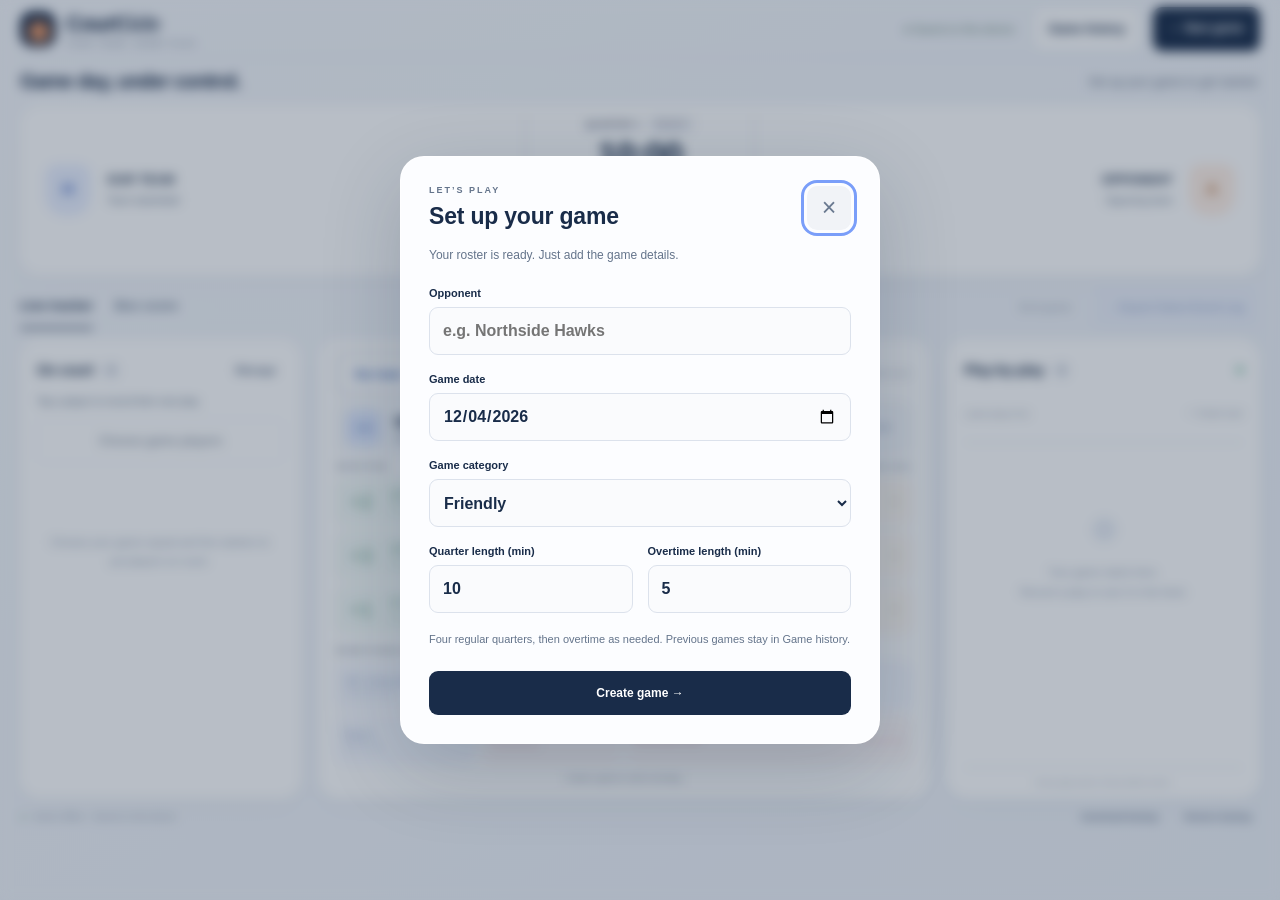
<file: Front.html>
<!DOCTYPE html>
<html lang="en">
<head>
  <meta charset="UTF-8">
  <meta name="viewport" content="width=device-width, initial-scale=1, viewport-fit=cover, interactive-widget=resizes-content">
  <meta name="color-scheme" content="light">
  <meta name="theme-color" content="#f4f6fa">
  <title>CourtSide · Team Scorekeeper</title>
  <style>:root{--ink:#192c49;--muted:#788398;--line:#e7ebf2;--paper:#fff;--blue:#406be8;--green:#137753;--orange:#ad6a16;--red:#b64c58;--radius:18px;font-family:Inter,-apple-system,BlinkMacSystemFont,"Segoe UI",sans-serif;color:var(--ink);background:#f4f6fa;font-synthesis:none}
*{box-sizing:border-box}body{margin:0}button,input{font:inherit}button{cursor:pointer;touch-action:manipulation;-webkit-tap-highlight-color:transparent}button:disabled{cursor:default;opacity:.43}button:focus-visible,a:focus-visible,input:focus-visible{outline:3px solid #7a9ef9;outline-offset:3px}button{transition:background .15s,transform .1s}button:active:not(:disabled){transform:scale(.975)}[hidden]{display:none!important}a{color:inherit;text-decoration:none}.app-shell{max-width:1600px;margin:0 auto;padding:0 28px}.topbar{height:88px;display:flex;align-items:center;justify-content:space-between;border-bottom:1px solid var(--line);gap:20px}.brand{display:flex;align-items:center;gap:10px;font-size:25px;font-weight:800;letter-spacing:-1px}.brand-ball{background:var(--ink);color:#ffa56d;display:grid;place-items:center;width:43px;height:43px;border-radius:13px;font-size:38px;line-height:1}.brand-light{font-weight:450}.brand small{display:block;font-size:8px;letter-spacing:2px;margin-top:3px;color:var(--muted);font-weight:650}.topbar-right{display:flex;align-items:center;gap:12px}.save-status{font-size:11px;color:#648074;margin-right:6px}.button{border:1px solid transparent;border-radius:9px;padding:11px 15px;min-height:44px;font-weight:650;font-size:12px;display:inline-flex;align-items:center;justify-content:center;gap:6px;white-space:nowrap}.dark{background:var(--ink);color:white}.dark:hover{background:#29466e}.subtle{background:white;border-color:var(--line);color:var(--ink)}.subtle:hover{background:#edf1f7}.page-heading{display:flex;align-items:center;justify-content:space-between;gap:16px;margin:27px 0 20px}.eyebrow{font-size:9px;font-weight:750;letter-spacing:2px;color:var(--muted);margin-bottom:8px}h1{font-size:26px;letter-spacing:-.8px;margin:0;font-weight:700}.game-meta{font-size:12px;color:#657187;text-align:right}.scoreboard{background:#fff;border:1px solid var(--line);border-radius:var(--radius);min-height:208px;display:grid;grid-template-columns:1fr 270px 1fr;align-items:center;padding:21px 30px;box-shadow:0 4px 20px #192c4903}.team{display:flex;align-items:center;gap:16px;min-width:0}.team-badge{width:46px;height:52px;background:#eaf0ff;color:#4b6fc9;border-radius:12px 12px 20px 20px;font-weight:800;display:grid;place-items:center;flex-shrink:0}.team-badge.away{background:#fff0e6;color:#c58453}.team-title{font-size:12px;font-weight:750;letter-spacing:.5px;min-width:0;overflow-wrap:anywhere}.team-title small{display:block;font-size:10px;color:var(--muted);font-weight:400;letter-spacing:0;margin-top:8px}.score{font-size:66px;font-weight:750;letter-spacing:-3px;font-variant-numeric:tabular-nums;margin-left:auto}.away-team .score{margin:0 auto 0 0}.away-team{text-align:right}.clock-panel{text-align:center;border-left:1px solid var(--line);border-right:1px solid var(--line);margin:0 24px;padding:0 10px}.clock-caption{display:flex;align-items:center;justify-content:center;gap:8px;font-size:9px;font-weight:750;letter-spacing:1px}.pill{color:#8992a1;background:#f0f2f6;padding:4px 7px;border-radius:5px;font-size:8px;letter-spacing:.6px}.pill.running{color:var(--green);background:#e4f5ed}.clock-display{font-size:48px;font-weight:750;letter-spacing:1px;line-height:1.25;font-variant-numeric:tabular-nums;margin:6px 0 10px}.clock-actions{display:flex;justify-content:center;gap:6px}.clock-start{background:var(--ink);color:#fff;font-size:11px;padding:9px 12px;min-height:40px}.clock-start.paused-color{background:#eaf6ef;color:var(--green)}.clock-edit{background:#f2f4f8;color:#627086;font-size:11px;padding:9px;min-height:40px}.text-button{border:0;background:none;color:#61718a;font-size:11px;font-weight:600;min-height:44px;padding:8px}.text-button:hover{color:var(--blue)}.clock-panel>.text-button{font-size:10px;min-height:28px;padding:7px 0 0}.workspace-bar{display:flex;align-items:center;justify-content:space-between;gap:10px;margin:21px 0 17px}.tabs{display:flex;gap:22px;align-self:stretch}.tab{border:0;background:none;color:var(--muted);font-size:13px;font-weight:650;padding:10px 0;border-bottom:2px solid transparent;min-height:44px}.tab.active{color:var(--ink);border-color:var(--ink)}.workspace-tools{display:flex;align-items:center;gap:12px}.export{background:#e9eefc;color:#395bb0;font-size:11px}.export:hover{background:#dce5fc}.live-grid{display:grid;grid-template-columns:minmax(190px,.9fr) minmax(380px,1.95fr) minmax(220px,1fr);gap:18px;align-items:stretch}.panel{background:var(--paper);border:1px solid var(--line);border-radius:var(--radius);min-width:0}.panel-heading{display:flex;align-items:center;justify-content:space-between;gap:8px}h2{font-size:14px;letter-spacing:-.2px;margin:0}.count{background:#f1f3f7;color:#8390a4;font-size:10px;border-radius:5px;padding:3px 6px;margin-left:5px;font-weight:600;vertical-align:middle}.panel-hint{font-size:10px;color:var(--muted);line-height:1.6;margin:2px 0 16px}.roster-panel{padding:14px 16px 12px;display:flex;flex-direction:column}.roster-list{max-height:490px;overflow:auto;scrollbar-width:thin;scrollbar-color:#dce2ed transparent;padding-right:2px}.player-card{width:100%;border:1px solid transparent;background:#fff;display:flex;align-items:center;gap:11px;text-align:left;border-radius:11px;margin-bottom:6px;padding:11px 10px;min-height:64px}.player-card:hover{background:#f5f7fb}.player-card.selected{border-color:#bed0fb;background:#eef3ff}.jersey{display:grid;place-items:center;background:#f2f4f8;border:1px solid #e9edf4;color:#738198;border-radius:10px;width:35px;height:37px;font-size:13px;font-weight:750;flex-shrink:0}.selected .jersey{background:#4269d5;color:#fff;border-color:#4269d5}.player-info{flex:1;min-width:0}.player-info strong{font-size:12px;display:block;overflow-wrap:anywhere}.player-info small{font-size:9px;display:block;color:var(--muted);margin-top:5px}.player-points{font-size:14px;font-weight:700;text-align:center}.player-points small{display:block;font-size:8px;letter-spacing:.4px;color:#94a0b1;margin-top:3px}.actions-panel{padding:20px}.action-top{display:flex;align-items:center;justify-content:space-between;gap:8px}.segmented{display:flex;background:#f2f4f8;padding:4px;border-radius:9px}.segmented button{background:none;border:0;color:#8090a6;border-radius:6px;padding:10px 17px;min-height:40px;font-size:11px;font-weight:650}.segmented button.active{background:#fff;box-shadow:0 2px 5px #172b4d0c;color:var(--ink)}.tiny-note{font-size:7px;color:#9aa4b5;font-weight:700;letter-spacing:1px}.selected-player{display:flex;align-items:center;gap:12px;padding:16px 0 18px;min-height:88px}.selected-avatar{height:46px;width:46px;background:#edf2ff;color:#4269d5;border-radius:13px;display:grid;place-items:center;font-size:19px;font-weight:750;flex-shrink:0}.selected-name{font-size:17px;font-weight:700;overflow-wrap:anywhere}.selected-description{font-size:10px;color:var(--muted);margin-top:5px}.selection-tag{margin-left:auto;border:1px solid #e0e9fb;border-radius:20px;color:#6d89c4;font-size:8px;padding:6px 9px;white-space:nowrap}.section-label{font-size:9px;letter-spacing:1.2px;font-weight:750;color:#8290a4;display:flex;align-items:center;justify-content:space-between;margin:0 0 11px;gap:5px}.section-label span{font-size:8px;font-weight:400;letter-spacing:0}.shot-grid{display:grid;grid-template-columns:1fr 1fr;gap:9px}.stat-button{border:1px solid transparent;border-radius:11px;min-height:66px;text-align:left;padding:12px;display:flex;align-items:center;gap:11px;font-size:12px;font-weight:700}.stat-button small{display:block;font-size:9px;font-weight:400;opacity:.75;margin-top:4px}.stat-symbol{font-size:23px;font-weight:750;min-width:30px;letter-spacing:-.5px}.stat-mark{margin-left:auto;opacity:.5;font-size:16px}.made{background:#e9f6ef;border-color:#d4ebdf;color:#247a57}.made:hover{background:#d6eddf}.missed{background:#fff5e6;border-color:#f5e5ca;color:#ad782a}.missed:hover{background:#ffebc8}.neutral{background:#edf3ff;border-color:#e0e9fb;color:#5376b3}.neutral:hover{background:#dce8ff}.danger{background:#fdf0f1;border-color:#f4dfe2;color:#b75d69}.danger:hover{background:#f9e0e5}.other-label{margin-top:19px}.other-grid{display:grid;grid-template-columns:repeat(3,1fr);gap:9px}.other-grid .stat-button{display:block;min-height:61px;padding:11px;font-size:11px}.other-grid .stat-button small{font-size:8px}.foul{grid-column:1/-1;display:flex!important;justify-content:space-between;min-height:47px!important}.recording-hint{font-size:9px;color:#96a0b0;margin:14px 0 0;text-align:center;line-height:1.5}.events-panel{padding:14px 16px 0;display:flex;flex-direction:column}.events-panel .panel-heading{min-height:44px}.live-dot{height:6px;width:6px;border-radius:50%;background:#53ad89}.feed-tools{display:flex;align-items:center;justify-content:space-between;font-size:9px;color:#9aa4b2;border-bottom:1px solid var(--line);padding-bottom:6px}.feed-tools button{font-size:10px;padding-right:0}.event-list{overflow:auto;max-height:461px;min-height:230px;flex:1;scrollbar-width:thin}.event-item{display:flex;gap:9px;padding:15px 0;border-bottom:1px solid #f0f2f6}.event-icon{width:30px;height:30px;display:grid;place-items:center;border-radius:9px;background:#edf3ff;color:#6685bd;flex-shrink:0;font-size:11px;font-weight:700}.event-icon.made{background:#e9f6ef;color:#247a57}.event-icon.missed{background:#fff5e6;color:#ad782a}.event-icon.danger{background:#fdf0f1;color:#b75d69}.event-body{flex:1;min-width:0}.event-body strong{font-size:10px;display:block;overflow-wrap:anywhere}.event-body small{font-size:9px;color:#8592a6;display:block;margin-top:5px;line-height:1.5}.event-time{font-size:9px;color:#9ba5b5;white-space:nowrap;text-align:right;line-height:1.7;font-variant-numeric:tabular-nums}.event-time small{display:block;font-size:8px}.event-item.voided{opacity:.48}.event-item.voided strong{text-decoration:line-through}.feed-footer{font-size:8px;color:#9aa5b5;text-align:center;border-top:1px solid var(--line);padding:14px 0}.empty-state{padding:60px 10px;text-align:center;color:#93a0b4;font-size:11px;line-height:1.8}.empty-icon{display:block;font-size:28px;margin-bottom:10px;color:#b8c7df}.footer{display:flex;justify-content:space-between;align-items:center;gap:10px;font-size:9px;color:#909cb0;padding:12px 0 20px}.footer div{display:flex;gap:10px}.footer .text-button{font-size:9px}.offline-dot{color:#6da78c;margin-right:5px}.box-panel{padding:24px}.table-scroll{overflow:auto;margin:18px 0}.table-scroll table{width:100%;border-collapse:collapse;font-size:12px;white-space:nowrap}.table-scroll th,.table-scroll td{padding:15px 13px;text-align:right;border-bottom:1px solid var(--line)}.table-scroll th{font-size:9px;color:var(--muted);letter-spacing:.5px;background:#f8f9fc}.table-scroll th:first-child,.table-scroll td:first-child{text-align:left;position:sticky;left:0;background:white}.table-scroll tfoot{font-weight:750}.warning{background:#fff0d4;border:1px solid #edcd8e;padding:13px 18px;margin-top:12px;border-radius:10px;font-size:12px;line-height:1.6;color:#785520}.toast{position:fixed;bottom:25px;left:50%;transform:translateX(-50%);z-index:20;background:var(--ink);color:#fff;padding:14px 22px;max-width:90vw;border-radius:12px;box-shadow:0 8px 32px #192c492b;font-size:12px;pointer-events:none}.toast.error{background:#9f414f}dialog{border:1px solid var(--line);border-radius:20px;padding:28px;width:min(480px,calc(100% - 28px));max-height:90dvh;color:var(--ink);box-shadow:0 25px 100px #0b193140}dialog::backdrop{background:#14284466;backdrop-filter:blur(4px)}.dialog-heading{display:flex;align-items:center;justify-content:space-between;gap:15px}.dialog-heading h2{font-size:23px}.close-button{border:0;background:#f1f3f7;color:#6a7990;border-radius:10px;min-width:44px;min-height:44px;font-size:25px}.dialog-description{font-size:12px;line-height:1.7;color:var(--muted);margin:15px 0 22px}label{display:block;font-size:11px;font-weight:650;margin-bottom:18px}input:not([type=file]){width:100%;border:1px solid #dce2ec;border-radius:9px;padding:13px;background:#fafbfd;color:var(--ink);margin-top:8px;min-height:48px;font-size:16px;min-width:0}.form-row{display:grid;grid-template-columns:1fr 1fr;gap:15px}.form-note{font-size:11px;color:var(--muted);line-height:1.6;margin:0 0 22px}.full{width:100%}.player-form-row{grid-template-columns:1fr 90px}.form-actions{display:flex;gap:10px}.manage-list{margin-top:20px}.manage-row{display:flex;align-items:center;gap:12px;border-top:1px solid var(--line);padding:10px 0}.manage-row>span{flex:1;font-size:13px}.manage-row small{display:block;font-size:9px;color:var(--muted);margin-top:4px}.history-card{border:1px solid var(--line);border-radius:12px;padding:16px;margin:12px 0;display:flex;align-items:center;gap:15px}.history-card>div{flex:1;min-width:0;overflow-wrap:anywhere}.history-card strong{font-size:14px}.history-card small{display:block;font-size:10px;color:var(--muted);margin-top:7px;line-height:1.5}.confirm-actions{display:flex;justify-content:flex-end;gap:10px}
@media(min-width:1450px){.live-grid{grid-template-columns:270px 1fr 300px}.stat-button{min-height:76px}.other-grid .stat-button{min-height:67px}.roster-list{max-height:535px}.event-list{max-height:510px}}
@media(max-width:1150px){.app-shell{padding:0 20px}.scoreboard{padding:20px;grid-template-columns:1fr 240px 1fr}.team{gap:10px}.team-badge{width:36px;height:44px}.score{font-size:54px}.team-title{font-size:10px}.team-title small{font-size:9px}.clock-panel{margin:0 18px}.live-grid{gap:12px;grid-template-columns:190px minmax(330px,1fr) 220px}.actions-panel{padding:16px}.tiny-note{display:none}.roster-panel,.events-panel{padding-left:12px;padding-right:12px}.stat-button{gap:7px;padding:10px}.section-label span{font-size:7px}.stat-mark{display:none}.other-grid{gap:7px}.other-grid .stat-button{padding:9px;font-size:10px}.player-card{padding:10px 6px;gap:8px}.save-status{display:none}}
@media(max-width:950px){.live-grid{grid-template-columns:210px minmax(0,1fr)}.events-panel{grid-column:1/-1}.event-list{max-height:280px;min-height:120px}.events-panel .feed-footer{display:none}.roster-list{max-height:530px}.team-badge{display:none}.scoreboard{grid-template-columns:1fr 240px 1fr}.team{flex-wrap:wrap}.home-team .score{margin-left:0;width:100%;text-align:center}.away-team .score{order:2;width:100%;text-align:center}.team-title{width:100%;text-align:center}.team-title small{display:none}.scoreboard{min-height:190px}.section-label span{font-size:8px}.other-grid .stat-button{font-size:11px}}
@media(max-width:600px){.app-shell{padding:0 12px}.topbar{height:76px;gap:8px}.brand{font-size:20px;gap:7px}.brand-ball{width:34px;height:36px;font-size:31px}.brand small{font-size:6px;letter-spacing:1.2px}.topbar-right{gap:5px}.topbar-right .button{font-size:10px;padding:9px}.page-heading{margin:20px 0 16px;align-items:flex-start;flex-direction:column;gap:9px}h1{font-size:22px}.eyebrow{font-size:8px}.game-meta{font-size:10px;text-align:left}.scoreboard{padding:17px 10px;grid-template-columns:1fr 175px 1fr}.clock-panel{margin:0 10px;padding:0 6px}.clock-display{font-size:38px}.clock-caption{font-size:7px;gap:4px}.clock-start{font-size:9px;padding:8px}.clock-edit{font-size:9px;padding:6px}.score{font-size:39px;letter-spacing:-1px}.team-title{font-size:8px}.workspace-bar{align-items:flex-start;gap:7px}.tabs{gap:14px}.tab{font-size:11px}.workspace-tools{gap:3px;flex-direction:column-reverse;align-items:flex-end}.workspace-tools .text-button{min-height:28px;padding:5px}.export{font-size:9px;padding:10px 8px}.live-grid{grid-template-columns:1fr}.roster-panel{padding:10px 12px}.roster-panel .panel-hint{margin-bottom:8px}.roster-list{display:flex;gap:6px;max-height:none;overflow-x:auto;padding-bottom:6px}.player-card{width:125px;min-width:125px;flex-shrink:0;margin:0;gap:7px}.player-points{display:none}.player-info strong{font-size:11px}.jersey{width:30px;height:34px}.actions-panel{padding:16px}.events-panel{grid-column:auto}.footer{flex-direction:column;gap:0;margin-top:12px}.selected-player{padding-top:15px}.selection-tag{font-size:7px}.section-label span{font-size:7px}.box-panel{padding:15px}.dialog-heading h2{font-size:20px}dialog{padding:22px}}
/* Courtside controls stay in reach on a landscape tablet, including smaller iPads. */
@media(min-width:951px) and (max-height:950px) and (orientation:landscape){
 .topbar{height:58px}.brand{font-size:22px}.brand-ball{width:36px;height:36px;font-size:32px}.brand small{font-size:7px}
 .page-heading{margin:12px 0}.page-heading .eyebrow{display:none}h1{font-size:20px}
 .scoreboard{min-height:138px;padding:10px 24px}.clock-panel{margin:0 20px}.clock-display{font-size:35px;line-height:1.1;margin:3px 0 5px}.clock-panel>.text-button{min-height:23px;padding-top:4px}.clock-caption{font-size:8px}.score{font-size:54px}
 .workspace-bar{margin:10px 0}.actions-panel{padding:12px 16px}.segmented{padding:3px}.segmented button{min-height:38px;padding:8px 15px}.selected-player{min-height:54px;padding:7px 0 9px}.selected-avatar{width:36px;height:36px;border-radius:10px;font-size:16px}.selected-name{font-size:15px}.selected-description{font-size:9px;margin-top:3px}.section-label{margin-bottom:7px;font-size:8px}
 .shot-grid{gap:6px}.stat-button{min-height:48px;padding:8px 12px;font-size:12px}.stat-symbol{font-size:21px}.stat-button small{font-size:8px;margin-top:2px}
 .other-label{margin-top:12px}.other-grid{grid-template-columns:repeat(4,1fr);gap:6px}.other-grid .stat-button{min-height:48px;padding:8px;font-size:10px}.other-grid .stat-button small{font-size:7px}.foul{grid-column:span 2;min-height:48px!important}.recording-hint{font-size:8px;margin-top:9px}
 .roster-panel,.events-panel{padding-top:8px}.roster-panel .panel-hint{margin-bottom:9px}.roster-list{max-height:376px}.player-card{min-height:57px;padding:8px;margin-bottom:4px}.event-list{max-height:354px;min-height:120px}.event-item{padding:12px 0}.feed-footer{padding:10px 0}.footer{padding:4px 0 8px}.footer .text-button{min-height:30px}
}
@media(min-width:951px) and (max-height:800px) and (orientation:landscape){.page-heading{display:none}.scoreboard{margin-top:12px}.topbar{height:54px}}
@media(prefers-reduced-motion:reduce){*{transition:none!important}}
.coverage-choice{display:flex;align-items:flex-start;gap:10px;line-height:1.6}.coverage-choice input[type=checkbox]{width:20px;min-height:20px;flex:0 0 20px;margin:2px 0 0;accent-color:var(--blue)}
/* Keep the five active players visible; the full game squad lives in a dialog. */
#lineup-button{margin-bottom:10px}.roster-list{max-height:none;overflow:visible}#lineup-dialog{width:min(720px,calc(100% - 28px))}.squad-row{display:flex;align-items:center;gap:12px;padding:9px 0;border-bottom:1px solid var(--line)}.squad-name{flex:1;font-size:13px;overflow-wrap:anywhere}.squad-name small{display:block;font-size:10px;color:var(--muted);margin-top:4px}.squad-row label{margin:0;font-size:11px;display:flex;align-items:center;gap:6px;min-height:44px}.squad-row input[type=checkbox]{width:21px;min-height:21px;margin:0;accent-color:var(--blue)}#guest-form{border-top:1px solid var(--line);margin-top:20px;padding-top:12px}#guest-form h3{font-size:15px}.lineup-actions{position:sticky;bottom:-28px;background:white;padding:16px 0;display:flex;justify-content:flex-end;gap:10px;border-top:1px solid var(--line);margin-top:18px}select{width:100%;margin-top:8px;min-height:48px;border:1px solid #dce2ec;border-radius:9px;background:#fafbfd;padding:10px;color:var(--ink);font:inherit}#confirm-text{white-space:pre-line;max-height:50vh;overflow:auto}#roster-dialog{width:min(610px,calc(100% - 28px))}#player-form{margin-top:18px}
@media(max-width:600px){.roster-list{display:grid;grid-template-columns:repeat(2,minmax(0,1fr));overflow:visible}.player-card{width:100%;min-width:0}.squad-row{gap:7px}.squad-row label{font-size:10px}.squad-name{font-size:12px}.lineup-actions{bottom:-22px}#box-view .panel-heading{align-items:flex-start;flex-direction:column}.form-actions{flex-wrap:wrap}}

.hosted-nav{display:flex;align-items:center;flex-wrap:wrap;gap:12px 24px;padding:12px 0;border-bottom:1px solid var(--line);font-size:12px}.hosted-nav[hidden]{display:none}.hosted-nav a{color:var(--ink);text-decoration:none;min-height:32px;display:inline-flex;align-items:center}.hosted-nav a:hover{text-decoration:underline}.hosted-nav [aria-current]{color:var(--muted)}
/* Light courtside materials; keep the recorder's established control geometry. */
:root{--muted:#64748b;--line:#e1e7ef;--blue:#3565d8;--ease-out:cubic-bezier(.23,1,.32,1);color-scheme:light;font-family:-apple-system,BlinkMacSystemFont,"Segoe UI",sans-serif}
html{-webkit-text-size-adjust:100%;-webkit-tap-highlight-color:transparent}
body{background:linear-gradient(145deg,#f5f7fb,#eef2f8);min-height:100dvh}
.app-shell{padding-left:max(20px,env(safe-area-inset-left));padding-right:max(20px,env(safe-area-inset-right));padding-top:env(safe-area-inset-top);padding-bottom:env(safe-area-inset-bottom)}
button,a,[role=button]{touch-action:manipulation}button{-webkit-user-select:none;user-select:none;-webkit-touch-callout:none;transition:transform 120ms var(--ease-out),background-color 120ms ease}
.panel,.scoreboard{box-shadow:0 2px 3px #192c4903,0 10px 28px #192c4905;border-color:#fff;border-radius:20px}
.topbar{border-color:#dfe5ee}.brand-ball{box-shadow:inset 0 1px 0 #ffffff25}.score{letter-spacing:-2px}.clock-display{letter-spacing:-1px}
.player-card.selected{background:#e9f0ff;border-color:#8ba9ef;box-shadow:inset 3px 0 0 var(--blue)}
.selected-player{border-radius:12px;padding-left:10px;padding-right:10px;margin:6px 0;background:#f7f9fc}
.selected-player.has-selection{background:#eef3ff;box-shadow:inset 3px 0 0 var(--blue)}
.selected-avatar{background:#dfe9ff;color:#234eaa}.selected-name{letter-spacing:-.35px}.selection-tag{color:#355b9d;background:#fff;border-color:#d9e4fa}
.stat-button{box-shadow:inset 0 1px 0 #ffffff85}.stat-button:disabled{box-shadow:none}.stat-button small{opacity:.85}
.section-label,.player-info small,.event-body small{color:#65758b}.recording-hint{color:#69798f}
.segmented{background:#edf0f5}.segmented button.active{color:#2854aa;box-shadow:0 1px 4px #192c4914}
dialog{background:#fcfdff;border-color:#ffffffcc;box-shadow:0 24px 80px #14284430;border-radius:24px;overscroll-behavior:contain;padding-bottom:calc(28px + env(safe-area-inset-bottom,0px))}
dialog::backdrop{background:#1428444d;backdrop-filter:blur(6px);-webkit-backdrop-filter:blur(6px)}
select{font-size:16px}.squad-row input{cursor:pointer}.squad-row:has(input:checked){background:#f0f5ff}.lineup-actions{background:#fcfdfff2}
.action-confirmation{position:fixed;left:50%;bottom:calc(18px + env(safe-area-inset-bottom,0px));transform:translateX(-50%);max-width:calc(100vw - 32px);width:max-content;background:#192c49f5;color:#fff;box-shadow:0 6px 24px #192c4924;border:1px solid #ffffff24;border-radius:14px;padding:11px 16px;font-size:12px;line-height:1.5;z-index:15;pointer-events:none;opacity:0;transition:opacity 120ms ease}
.action-confirmation.visible{opacity:1}.toast{bottom:calc(70px + env(safe-area-inset-bottom,0px))}
html[data-input=keyboard] button{transition:none}html[data-input=keyboard] button:active{transform:none}
@media(hover:hover) and (pointer:fine){.player-card:hover{background:#f0f4fb}.player-card.selected:hover{background:#e4edff}}
@media(hover:none){.dark:hover{background:var(--ink)}.subtle:hover{background:#fff}.made:hover{background:#e9f6ef}.missed:hover{background:#fff5e6}.neutral:hover{background:#edf3ff}.danger:hover{background:#fdf0f1}.player-card:hover{background:#fff}.player-card.selected:hover{background:#e9f0ff}}
@media(max-width:600px){.app-shell{padding-left:max(12px,env(safe-area-inset-left));padding-right:max(12px,env(safe-area-inset-right))}.selected-player{gap:8px}.selected-player>div{min-width:0}.selection-tag{padding:5px;font-size:7px}.action-confirmation{font-size:11px}dialog{padding-bottom:calc(22px + env(safe-area-inset-bottom,0px))}}
@media(prefers-reduced-motion:reduce){*,*::before,*::after{animation:none!important;transition:none!important;scroll-behavior:auto!important}button:active:not(:disabled){transform:none}}

.speed-control{display:inline-flex;align-items:center;vertical-align:middle;font-size:0;margin:4px 5px 0 0}.speed-control select{width:58px;min-height:32px;padding:4px;font-size:12px}.clock-panel>.text-button{vertical-align:middle}.event-item[role=button]{cursor:pointer}.event-item[role=button]:focus-visible{outline:2px solid #2563eb}.event-item[data-void=true]{opacity:.55}#correction-dialog select{width:100%;min-height:40px}#correction-dialog label{display:block;margin:10px 0}.related-row{padding:8px 0;border-bottom:1px solid #ddd}.related-row label{display:inline-block!important;margin-right:16px!important}#correction-error{color:#b42318}

.visitor-notice{padding:12px 20px;font:12px/1.5 system-ui;color:#475569;background:#f1f5f9;text-align:center}.visitor-notice button{font:inherit;text-decoration:underline;cursor:pointer;padding:6px 10px;color:inherit;background:transparent;border:0}
</style>
</head>
<body>
  <div class="app-shell">
    <header class="topbar">
      <a class="brand" href="#" aria-label="CourtSide home"><span class="brand-ball" aria-hidden="true">◉</span><span>Court<span class="brand-light">Side</span><small>YOUR TEAM. EVERY PLAY.</small></span></a>
      <div class="topbar-right"><span id="save-status" class="save-status">● Saved on this device</span><button id="history-button" class="button subtle">Game history</button><button id="new-game-button" class="button dark">＋ New game</button></div>
    </header>
    <nav id="hosted-nav" class="hosted-nav" aria-label="Website navigation" hidden><a id="statistics-link" href="index.html">← Back to statistics</a><span aria-current="page">Scorekeeper</span><a id="staff-admin-link" href="admin.html">Admin</a></nav>
    <div id="storage-warning" class="warning" role="alert" hidden></div>
    <p id="roster-sync-status" class="panel-hint" role="status" aria-live="polite" hidden></p>
    <main>
      <div class="page-heading"><div><div class="eyebrow">TEAM WORKSPACE</div><h1>Game day, under control.</h1></div><div id="game-meta" class="game-meta">Set up your game to get started.</div></div>
      <section class="scoreboard" aria-label="Scoreboard and game clock">
        <div class="team home-team"><span class="team-badge">H</span><div class="team-title">OUR TEAM<small>Team basketball</small></div><strong id="home-score" class="score">0</strong></div>
        <div class="clock-panel"><div class="clock-caption"><span id="period-label">QUARTER 1</span><span id="clock-status" class="pill">READY</span></div><div id="clock-display" class="clock-display" role="timer" aria-label="Remaining game time">10:00</div><div class="clock-actions"><button id="clock-button" class="button clock-start">▶ Start game</button><button id="adjust-button" class="button clock-edit" aria-label="Adjust game clock">Adjust</button></div><label class="speed-control">Clock speed <select id="clock-speed"><option value="1">1×</option><option value="1.5">1.5×</option><option value="2">2×</option><option value="4">4×</option></select></label><button id="period-button" class="text-button">Next quarter →</button></div>
        <div class="team away-team"><strong id="away-score" class="score">0</strong><div class="team-title"><span id="opponent-name">OPPONENT</span><small>Opposing team</small></div><span class="team-badge away">A</span></div>
      </section>
      <div class="workspace-bar"><div class="tabs" role="tablist" aria-label="Game views"><button id="live-tab" class="tab active" role="tab" aria-selected="true" aria-controls="live-view">Live tracker</button><button id="box-tab" class="tab" role="tab" aria-selected="false" aria-controls="box-view">Box score</button></div><div class="workspace-tools"><button id="upload-button" class="button subtle" hidden>Upload finished game</button><button id="finish-button" class="text-button">End game</button><button id="export-button" class="button export">↓ <span>Export Game Event Log</span></button></div></div>
      <section id="live-view" class="live-grid" role="tabpanel" aria-labelledby="live-tab">
        <aside class="panel roster-panel"><div class="panel-heading"><h2>On court <span id="roster-count" class="count">0</span></h2><button id="roster-button" class="text-button">Manage</button></div><p class="panel-hint">Tap a player to record their next play.</p><button id="lineup-button" class="button subtle full">Choose game players</button><div id="roster-list" class="roster-list"></div></aside>
        <section class="panel actions-panel" aria-label="Record basketball stats"><div class="action-top"><div class="segmented" aria-label="Team to record"><button id="home-side" class="active" aria-pressed="true">Our team</button><button id="away-side" aria-pressed="false">Opponent</button></div><span class="tiny-note">ONE TAP. ONE PLAY.</span></div><div id="selected-player" class="selected-player"></div><div class="section-label">SHOOTING <span>Made or missed. Every attempt counts.</span></div><div class="shot-grid">
          <button class="stat-button made" data-stat="2PT_MADE"><span class="stat-symbol">+2</span><span>2PT made<small>Two-point shot</small></span><span class="stat-mark">✓</span></button>
          <button class="stat-button missed" data-stat="2PT_MISSED"><span class="stat-symbol">2</span><span>2PT missed<small>Two-point attempt</small></span><span class="stat-mark">×</span></button>
          <button class="stat-button made" data-stat="3PT_MADE"><span class="stat-symbol">+3</span><span>3PT made<small>Three-point shot</small></span><span class="stat-mark">✓</span></button>
          <button class="stat-button missed" data-stat="3PT_MISSED"><span class="stat-symbol">3</span><span>3PT missed<small>Three-point attempt</small></span><span class="stat-mark">×</span></button>
          <button class="stat-button made" data-stat="FT_MADE"><span class="stat-symbol">+1</span><span>FT made<small>Free throw</small></span><span class="stat-mark">✓</span></button>
          <button class="stat-button missed" data-stat="FT_MISSED"><span class="stat-symbol">1</span><span>FT missed<small>Free-throw attempt</small></span><span class="stat-mark">×</span></button>
        </div><div class="section-label other-label">EVERYTHING ELSE</div><div class="other-grid"><button class="stat-button neutral" data-stat="OFF_REBOUND">Off. rebound<small>Offensive board</small></button><button class="stat-button neutral" data-stat="DEF_REBOUND">Def. rebound<small>Defensive board</small></button><button class="stat-button neutral" data-stat="ASSIST">Assist<small>Create a basket</small></button><button class="stat-button neutral" data-stat="STEAL">Steal<small>Win possession</small></button><button class="stat-button neutral" data-stat="BLOCK">Block<small>Deny a shot</small></button><button class="stat-button danger" data-stat="TURNOVER">Turnover<small>Lost possession</small></button><button class="stat-button danger foul" data-stat="FOUL">Personal foul<small>Record a foul</small></button></div><p id="recording-hint" class="recording-hint">Start the game, select a player, and tap a stat.</p></section>
        <aside class="panel events-panel"><div class="panel-heading"><h2>Play-by-play <span id="event-count" class="count">0</span></h2><span class="live-dot" aria-hidden="true"></span></div><div class="feed-tools"><span>Latest plays first</span><button id="undo-button" class="text-button">↶ Undo last</button></div><div id="event-list" class="event-list" aria-label="Game events"></div><div class="feed-footer">Every play saved. Every detail counts.</div></aside>
      </section>
      <section id="box-view" class="panel box-panel" role="tabpanel" aria-labelledby="box-tab" hidden><div class="panel-heading"><div><h2>Team box score</h2><p class="panel-hint">Calculated from active events. Voided plays are excluded.</p></div><button id="participation-export-button" class="button export">Export participation CSV</button></div><div id="box-table" class="table-scroll"></div><p id="participation-note" class="panel-hint"></p><p class="panel-hint">Participation includes the designated bench and minutes. Import it separately from the event log. All guests export under Guest Player.</p></section>
      <footer class="footer"><span><span class="offline-dot">●</span> Works offline · Stored on this device</span><div><button id="recovery-button" class="text-button" hidden>Download original recovery data</button><button id="backup-button" class="text-button">Download backup</button><button id="restore-button" class="text-button">Restore backup</button></div></footer>
    </main>
  </div>
  <div id="action-confirmation" class="action-confirmation" role="status" aria-live="polite" aria-atomic="true"></div>
  <div id="toast" class="toast" role="status" aria-live="polite" hidden></div>
  <dialog id="setup-dialog"><form id="setup-form"><div class="dialog-heading"><div><div class="eyebrow">LET’S PLAY</div><h2>Set up your game</h2></div><button type="button" class="close-button" data-close aria-label="Close">×</button></div><p class="dialog-description">Your roster is ready. Just add the game details.</p><label>Opponent<input id="setup-opponent" name="opponent" required maxlength="100" placeholder="e.g. Northside Hawks" autocomplete="off"></label><label>Game date<input id="setup-date" type="date" required></label><label>Game category<select id="setup-category" required><option value="friendly">Friendly</option><option value="official">Official</option></select></label><div class="form-row"><label>Quarter length (min)<input id="setup-minutes" type="number" min="1" max="99" step="1" value="10" required></label><label>Overtime length (min)<input id="setup-ot" type="number" min="1" max="99" step="1" value="5" required></label></div><p class="form-note">Four regular quarters, then overtime as needed. Previous games stay in Game history.</p><button class="button dark full" type="submit">Create game →</button></form></dialog>
  <dialog id="clock-dialog"><form id="clock-form"><div class="dialog-heading"><h2>Adjust game clock</h2><button type="button" class="close-button" data-close aria-label="Close">×</button></div><p class="dialog-description">Match the official scoreboard. Earlier events keep their recorded times.</p><label>Time remaining (MM:SS)<input id="clock-input" type="text" inputmode="decimal" pattern="[0-9]{1,2}:[0-5][0-9]" placeholder="06:31" required></label><button class="button dark full" type="submit">Set time</button></form></dialog>
  <dialog id="roster-dialog"><div class="dialog-heading"><div><div class="eyebrow">OUR TEAM</div><h2>Manage roster</h2></div><button class="close-button" data-close aria-label="Close">×</button></div><p class="dialog-description">Player IDs stay the same when names or jersey numbers change. Roster changes update games that have not started. Started games keep their original players and recorded stats.</p><div class="form-actions"><button id="roster-import-button" class="button subtle">Import roster CSV</button><button id="server-roster-button" class="button subtle" hidden>Download shared roster</button><button id="roster-export-button" class="button subtle">Export roster CSV</button></div><p class="form-note">CSV: player_id, player_name, jersey_number, enrollment_year, status_override. Export includes permanent IDs for database import.</p><form id="player-form"><input id="editing-player" type="hidden"><div class="form-row player-form-row"><label>Player name<input id="player-name" required maxlength="100" placeholder="Name"></label><label>Jersey #<input id="player-number" type="number" min="0" max="99" step="1" required placeholder="7"></label></div><div class="form-row"><label>Enrollment year<input id="player-year" type="number" min="1900" max="9995" step="1" placeholder="Unknown"></label><label>Status override<select id="player-status"><option value="">Automatic</option><option value="Astudent">Astudent</option><option value="graduated">graduated</option></select></label></div><p class="form-note">Automatic graduation: September 1, four years after enrollment. All statuses can play. Before tip-off, use Choose game players to select newly added teammates.</p><div class="form-actions"><button id="save-player" class="button dark" type="submit">Add player</button><button id="cancel-edit" class="button subtle" type="button" hidden>Cancel edit</button></div></form><div id="manage-list" class="manage-list"></div></dialog>
  <dialog id="history-dialog"><div class="dialog-heading"><div><div class="eyebrow">THE SEASON SO FAR</div><h2>Game history</h2></div><button class="close-button" data-close aria-label="Close">×</button></div><p class="dialog-description">Open a game to review its plays, export data, or continue recording.</p><div id="history-list" class="history-list"></div></dialog>
  <dialog id="confirm-dialog"><div class="dialog-heading"><h2 id="confirm-title">Confirm</h2><button class="close-button" data-close aria-label="Close">×</button></div><p id="confirm-text" class="dialog-description"></p><div class="confirm-actions"><button class="button subtle" data-close>Cancel</button><button id="confirm-yes" class="button dark">Continue</button></div></dialog>
  <dialog id="lineup-dialog"><div class="dialog-heading"><h2 id="lineup-title">Choose squad and starters</h2><button class="close-button" data-close aria-label="Cancel player selection">×</button></div><p id="lineup-description" class="dialog-description"></p><p id="lineup-count" class="form-note" aria-live="polite"></p><div id="squad-list"></div><form id="guest-form"><h3>Add a guest for this game</h3><p class="panel-hint">Individual guests stay on this device. Their database stats combine as Guest Player.</p><div class="form-row player-form-row"><label>Guest name<input id="guest-name" required maxlength="100"></label><label>Jersey #<input id="guest-number" type="number" min="0" max="99" step="1" required></label></div><button id="add-guest" class="button subtle" type="submit">Add guest</button></form><div class="lineup-actions"><button class="button subtle" data-close>Cancel</button><button id="lineup-confirm" class="button dark">Confirm five</button></div></dialog>
  <input id="roster-file" type="file" accept=".csv,text/csv" hidden>
  <input id="restore-file" type="file" accept=".json,application/json" hidden>
  <dialog id="upload-dialog"><form id="upload-form"><h2>Upload finished game</h2><p id="upload-status" class="dialog-description" role="status"></p><label class="coverage-choice"><input id="upload-complete" type="checkbox"> Full statistics recorded for both teams (including misses, rebounds and turnovers)</label><p class="form-note">Enables estimated pace and efficiency. Leave unchecked if recording was incomplete.</p><label>Scorekeeper PIN<input id="upload-pin" type="password" inputmode="numeric" autocomplete="off" maxlength="64" required></label><div class="actions"><button id="upload-submit" type="submit" class="button dark">Upload game</button><button type="button" class="button subtle" data-close>Close</button></div></form></dialog>
  <dialog id="correction-dialog"><form id="correction-form"><div class="dialog-heading"><h2>Correct statistical action</h2><button type="button" class="close-button" data-close aria-label="Close">×</button></div><p id="correction-time" class="dialog-description"></p><label>Team<select id="correction-side"><option value="HOME">Our team</option><option value="AWAY">Opponent</option></select></label><label>Player<select id="correction-player"></select></label><label>Action<select id="correction-type"></select></label><label><input type="checkbox" id="correction-delete"> Delete this action</label><h3>Related actions</h3><p class="form-note">Select related actions to delete together, or link an assist to this made basket. Nearby events are suggestions only. Resolve other details by opening their event.</p><div id="correction-related"></div><label><input type="checkbox" id="correction-unlink"> Remove existing links involving this action</label><p id="correction-error" role="alert"></p><div class="actions"><button class="button dark" type="submit">Save correction</button><button id="correction-restore" class="button subtle" type="button">Restore deletion group</button><button class="button subtle" type="button" data-close>Cancel</button></div></form></dialog>
  <script>(function(root){
  'use strict';
  const GUEST='P_GUEST';
  const ROSTER_COLUMNS=['player_id','player_name','jersey_number','enrollment_year','status_override'];
  const PART_COLUMNS=['game_id','game_date','opponent','revision','coverage','player_id','player_name','jersey_number','designated_count','starter_count','played_count','played_ms'];
  const fail=message=>{throw Error(message);};
  function assertMutable(game){if(game.finalizedAt||game.remote)fail('This game is finalized or locked for upload. Download its results again to retrieve them.');}
  function newId(){if(typeof root.crypto.randomUUID==='function')return root.crypto.randomUUID();const bytes=root.crypto.getRandomValues(new Uint8Array(16));bytes[6]=(bytes[6]&15)|64;bytes[8]=(bytes[8]&63)|128;const hex=Array.from(bytes,b=>b.toString(16).padStart(2,'0')).join('');return `${hex.slice(0,8)}-${hex.slice(8,12)}-${hex.slice(12,16)}-${hex.slice(16,20)}-${hex.slice(20)}`;}
  function status(p,date=new Date()){
    if(p.statusOverride)return p.statusOverride;
    if(p.enrollmentYear==null)return 'Unknown';
    return date>=new Date(p.enrollmentYear+4,8,1)?'graduated':'Astudent';
  }
  function validatePlayer(p){
    if(!p||typeof p.id!=='string'||!p.id||p.id.length>128||p.id===GUEST||typeof p.name!=='string'||!p.name.trim()||p.name.length>100||!Number.isInteger(p.number)||p.number<0||p.number>99)fail('Invalid roster identity, name, or jersey number.');
    if(p.enrollmentYear!=null&&(!Number.isInteger(p.enrollmentYear)||p.enrollmentYear<1900||p.enrollmentYear>9995))fail('Enrollment year must be a whole year from 1900 to 9995.');
    if(p.statusOverride!=null&&!['Astudent','graduated'].includes(p.statusOverride))fail('Status override must be Astudent, graduated, or automatic.');
    if(p.guest!==undefined&&typeof p.guest!=='boolean')fail('Invalid guest category.');
  }
  function encode(columns,rows){const escape=v=>/[",\r\n]/.test(String(v??''))?'"'+String(v??'').replaceAll('"','""')+'"':String(v??'');return '\uFEFF'+columns.join(',')+'\r\n'+rows.map(r=>columns.map(k=>escape(r[k])).join(',')+'\r\n').join('');}
  function parseCSV(text){
    text=text.replace(/^\uFEFF/,'');const rows=[];let row=[],value='',quoted=false,closed=false;
    for(let i=0;i<text.length;i++){
      const c=text[i];
      if(quoted){if(c==='"'){if(text[i+1]==='"'){value+='"';i++;}else{quoted=false;closed=true;}}else value+=c;continue;}
      if(c==='"'){if(value||closed)fail('Invalid CSV quoting.');quoted=true;continue;}
      if(c===','||c==='\n'||c==='\r'){row.push(value);value='';closed=false;if(c!==','){if(c==='\r'&&text[i+1]==='\n')i++;rows.push(row);row=[];}continue;}
      if(closed)fail('Unexpected characters after CSV quote.');value+=c;
    }
    if(quoted)fail('Unclosed CSV quote.');if(value||closed||row.length){row.push(value);rows.push(row);}return rows;
  }
  function rosterCSV(roster){return encode(ROSTER_COLUMNS,roster.filter(p=>!p.guest).map(p=>({player_id:p.id,player_name:p.name,jersey_number:p.number,enrollment_year:p.enrollmentYear,status_override:p.statusOverride})));}
  function parseRoster(text,existing=[]){
    const rows=parseCSV(text);if(!rows.length||rows[0].join(',')!==ROSTER_COLUMNS.join(','))fail('Roster CSV headers must be '+ROSTER_COLUMNS.join(',')+'.');
    const ids=new Set(),incoming=[];
    for(const [index,row] of rows.slice(1).entries()){
      if(row.length!==5)fail('Invalid roster row '+(index+2)+'.');
      const [rawId,name,number,year,override]=row.map(v=>v.trim());
      if(rawId&&!/^P[A-Za-z0-9_-]{1,127}$/.test(rawId))fail('Player IDs must start with P and contain only letters, digits, underscores, or hyphens.');
      if(!/^\d{1,2}$/.test(number)||year&&!/^\d{4}$/.test(year))fail('Invalid number or enrollment year on roster row '+(index+2)+'.');
      const p={id:rawId||'P_'+newId(),name,number:Number(number),enrollmentYear:year?Number(year):null,statusOverride:override||null};validatePlayer(p);
      if(ids.has(p.id))fail('Duplicate player ID: '+p.id);ids.add(p.id);incoming.push(p);
    }
    if(!incoming.length)fail('Roster CSV contains no players.');
    const merged=new Map(existing.map(p=>[p.id,{...p}]));for(const p of incoming)merged.set(p.id,p);return [...merged.values()];
  }
  function checkFive(game,ids,squad=game.squad){if(!Array.isArray(ids)||ids.length!==5||new Set(ids).size!==5||ids.some(id=>!squad.includes(id)))fail('Choose exactly five different players from the designated squad.');}
  function revision(game,now=Date.now()){game.revision=Math.max((game.revision||0)+1,Math.floor(now),1);}
  function refreshPregameRoster(game,roster,replace=false){
    if(!game||game.started||game.running||game.finished||game.remote||game.gameEvents.length)return false;
    const merged=new Map(game.roster.filter(p=>!replace||p.guest).map(p=>[p.id,{...p}]));
    for(const p of roster)if(!p.guest&&!merged.get(p.id)?.guest)merged.set(p.id,{...merged.get(p.id),...p});
    const next=[...merged.values()];
    if(JSON.stringify(next)===JSON.stringify(game.roster))return false;
    game.roster=next;
    if(replace&&game.squad){
      const valid=new Set(next.map(p=>p.id)),squad=game.squad.filter(id=>valid.has(id)),five=game.lineup.filter(id=>valid.has(id));
      if(five.length===5){game.squad=squad;game.participation=Object.fromEntries(squad.map(id=>[id,game.participation[id]]));}
      else for(const key of ['squad','lineup','starters','participation','timingAnchor','coverage'])delete game[key];
    }
    revision(game);return true;
  }
  function applySharedRoster(state,roster){
    if(!Array.isArray(roster)||!roster.length)fail('The shared roster is empty. The saved roster was kept.');
    const ids=new Set();for(const p of roster){validatePlayer(p);if(p.guest||ids.has(p.id))fail('Invalid shared roster identity.');ids.add(p.id);}
    const archived=new Map((state.localRosterArchive||[]).map(p=>[p.id,{...p}]));
    for(const p of state.roster)if(!ids.has(p.id))archived.set(p.id,{...p});
    for(const id of ids)archived.delete(id);
    state.localRosterArchive=[...archived.values()];state.roster=roster.map(p=>({...p}));
    for(const game of state.games)refreshPregameRoster(game,state.roster,true);
  }
  function configure(game,squadIds,starterIds){
    assertMutable(game);
    if(game.running||game.finished||game.squad&&game.started)fail('Squad selection is only available before play starts.');
    if(!Array.isArray(squadIds)||squadIds.length<5||squadIds.length>15||new Set(squadIds).size!==squadIds.length||squadIds.some(id=>!game.roster.some(p=>p.id===id)))fail('Choose between 5 and 15 different designated players.');
    checkFive(game,starterIds,squadIds);game.squad=[...squadIds];game.lineup=[...starterIds];game.starters=game.started?[]:[...starterIds];game.coverage=game.started?'partial':'complete';
    game.participation=Object.fromEntries(squadIds.map(id=>[id,{playedMs:0,played:false}]));game.timingAnchor=null;revision(game);
  }
  function settle(game,now=Date.now()){
    if(!game.squad||!game.running||game.timingAnchor==null)return;
    const end=Math.min(now,game.deadline),elapsed=elapsedMs(game,end);
    if(elapsed){for(const id of game.lineup){game.participation[id].playedMs+=elapsed;game.participation[id].played=true;}game.timingAnchor=end;revision(game,now);}
  }
  function start(game,now){assertMutable(game);if(!game.squad)return;checkFive(game,game.lineup);game.timingAnchor=now;for(const id of game.lineup)game.participation[id].played=true;revision(game,now);}
  function substitute(game,ids,now=Date.now()){
    assertMutable(game);
    if(game.running||game.finished)fail('Pause the game before substituting.');checkFive(game,ids);game.lineup=[...ids];revision(game,now);
  }
  function elapsedMs(game,now){const speed=game.clockSpeed||1;return Math.max(0,Math.round((game.deadline-game.timingAnchor)*speed)-Math.max(0,Math.round((game.deadline-now)*speed)));}
  function minutes(game,id,now=Date.now()){
    if(!game.participation?.[id])return 0;let ms=game.participation[id].playedMs;
    if(game.running&&game.lineup.includes(id)&&game.timingAnchor!=null)ms+=elapsedMs(game,Math.min(now,game.deadline));return ms/60000;
  }
  function exportEvent(game,event){return game.roster.find(p=>p.id===event.player_id)?.guest?{...event,player_id:GUEST,player_name:'Guest Player',jersey_number:0}:event;}
  function participationCSV(game,now=Date.now()){
    if(!game.squad)fail('Participation is unavailable for this legacy game.');if(!game.finalizedAt&&!game.remote){settle(game,now);revision(game,now);}
    const rows=new Map();for(const id of game.squad){const p=game.roster.find(p=>p.id===id),key=p.guest?GUEST:id,part=game.participation[id];
      if(!rows.has(key))rows.set(key,{game_id:game.id,game_date:game.date,opponent:game.opponent,revision:game.revision,coverage:game.coverage,player_id:key,player_name:p.guest?'Guest Player':p.name,jersey_number:p.guest?0:p.number,designated_count:0,starter_count:0,played_count:0,played_ms:0});
      const row=rows.get(key);row.designated_count++;row.starter_count+=Number(game.starters.includes(id));row.played_count+=Number(part.played);row.played_ms+=part.playedMs;
    }return encode(PART_COLUMNS,[...rows.values()]);
  }
  function snapshotLineup(game){return {status:game.lineup?.length===5?'complete':game.lineup?.length?'partial':'unknown',playerIds:[...(game.lineup||[])]};}
  function validateSnapshot(game,snap){
    if(!snap||!['complete','partial','unknown'].includes(snap.status)||!Array.isArray(snap.playerIds)||new Set(snap.playerIds).size!==snap.playerIds.length||snap.playerIds.some(id=>!(game.squad||game.roster.map(p=>p.id)).includes(id))||snap.playerIds.length>5||(snap.status==='complete'&&snap.playerIds.length!==5)||(snap.status==='unknown'&&snap.playerIds.length))fail('Invalid event lineup snapshot.');
  }
  function validateGame(game){
    if(game.squad===undefined)return;
    if(!Array.isArray(game.squad)||game.squad.length<5||game.squad.length>15||new Set(game.squad).size!==game.squad.length||game.squad.some(id=>!game.roster.some(p=>p.id===id)))fail('Invalid saved game squad.');
    checkFive(game,game.lineup);if(!['complete','partial'].includes(game.coverage)||!Array.isArray(game.starters)||(game.coverage==='complete'?game.starters.length!==5:game.starters.length!==0)||new Set(game.starters).size!==game.starters.length||game.starters.some(id=>!game.squad.includes(id)))fail('Invalid saved starters or participation coverage.');
    if(!Number.isSafeInteger(game.revision)||game.revision<1||!game.participation||Object.keys(game.participation).length!==game.squad.length)fail('Invalid saved participation.');
    for(const id of game.squad){const p=game.participation[id];if(!p||!Number.isSafeInteger(p.playedMs)||p.playedMs<0||typeof p.played!=='boolean'||p.playedMs>0&&!p.played)fail('Invalid saved player minutes.');}
    if(game.running&&(!Number.isFinite(game.timingAnchor)||game.timingAnchor>game.deadline||game.timingAnchor<game.deadline-game.remainingMs/(game.clockSpeed||1)-0.001))fail('Invalid saved timing anchor.');
  }
  const api={GUEST,ROSTER_COLUMNS,PART_COLUMNS,status,validatePlayer,rosterCSV,parseRoster,refreshPregameRoster,applySharedRoster,configure,settle,start,substitute,minutes,exportEvent,participationCSV,validateGame,snapshotLineup,validateSnapshot,assertMutable};
  if(typeof module!=='undefined'&&module.exports)module.exports=api;else root.TeamEngine=api;
})(globalThis);

(function(root){
  'use strict';
  const clone=x=>JSON.parse(JSON.stringify(x));
  function validateLinks(events,links){
    if(!Array.isArray(links))throw Error('Invalid related actions.');
    const used=new Set();
    for(const l of links){const a=events.find(e=>e.event_id===l.assistEventId),s=events.find(e=>e.event_id===l.shotEventId);
      if(!a||!s||a.is_voided||s.is_voided||a.event_type!=='ASSIST'||!['2PT_MADE','3PT_MADE'].includes(s.event_type)||a.team_side!==s.team_side||(a.team_side==='HOME'&&a.player_id===s.player_id)||used.has(a.event_id)||used.has(s.event_id))throw Error('Resolve linked assists: keep a valid made basket, or remove/unlink the assist.');
      used.add(a.event_id);used.add(s.event_id);
    }
  }
  function prepare(game,changes,links,types){
    if(!Array.isArray(changes))throw Error('Invalid corrections.');
    const events=clone(game.gameEvents),seen=new Set(),audit=[];
    for(const c of changes){const e=events.find(e=>e.event_id===c.eventId);if(!e||seen.has(c.eventId)||!c.patch||Object.keys(c.patch).some(k=>!['event_type','team_side','player_id','is_voided'].includes(k)))throw Error('Invalid correction fields.');seen.add(c.eventId);const before=clone(e);Object.assign(e,c.patch);
      if(!Object.hasOwn(types,e.event_type)||!['HOME','AWAY'].includes(e.team_side)||typeof e.is_voided!=='boolean')throw Error('Invalid statistical action.');
      e.points_value=types[e.event_type];
      if(e.team_side==='AWAY'){e.player_id='';e.player_name='';e.jersey_number='';}
      else {const p=game.roster.find(p=>p.id===e.player_id&&(!game.squad||game.squad.includes(p.id)));if(!p)throw Error('Choose a player from this game squad.');e.player_name=p.name;e.jersey_number=p.number;}
      audit.push({eventId:e.event_id,before,after:clone(e)});
    }
    validateLinks(events,links);return {events,links:clone(links),changes:audit};
  }
  const api={prepare,validateLinks};if(typeof module==='object'&&module.exports)module.exports=api;else root.EventCorrections=api;
})(globalThis);

(function (root) {
  'use strict';
  const T=typeof module!=='undefined'&&module.exports?require('./team.js'):root.TeamEngine;
  const C=typeof module!=='undefined'&&module.exports?require('./corrections.js'):root.EventCorrections;
  function assertMutable(game){T.assertMutable(game);}
  function finalize(game,now=Date.now()){if(!game.finished||game.running)throw Error('End the game before exporting final results.');if(!game.finalizedAt)game.finalizedAt=new Date(now).toISOString();}
  function correctEvents(game,changes,links=game.eventLinks||[],now=Date.now()){
    assertMutable(game);const result=C.prepare(game,changes,links,TYPES),id=uuid();
    const audit={id,at:new Date(now).toISOString(),changes:result.changes,linksBefore:game.eventLinks||[],linksAfter:result.links};
    game.gameEvents=result.events;game.eventLinks=result.links;(game.correctionAudit??=[]).push(audit);
    for(const e of game.gameEvents)if(!e.is_voided&&e.team_side==='HOME'&&game.participation?.[e.player_id])game.participation[e.player_id].played=true;
    return id;
  }
  function restoreDeletion(game,id,now=Date.now()){
    assertMutable(game);const tx=game.correctionAudit?.find(t=>t.id===id);if(!tx||tx.restored)throw Error('This deletion cannot be restored.');
    const changes=tx.changes.filter(c=>!c.before.is_voided&&c.after.is_voided);
    if(!changes.length||changes.some(c=>JSON.stringify(game.gameEvents.find(e=>e.event_id===c.eventId))!==JSON.stringify(c.after)))throw Error('An action changed after deletion; restore would overwrite a correction.');
    const ids=new Set(changes.map(c=>c.eventId));const links=[...(game.eventLinks||[]),...tx.linksBefore.filter(l=>(ids.has(l.assistEventId)||ids.has(l.shotEventId))&&!(game.eventLinks||[]).some(x=>x.assistEventId===l.assistEventId&&x.shotEventId===l.shotEventId))];
    correctEvents(game,changes.map(c=>({eventId:c.eventId,patch:{is_voided:false}})),links,now);tx.restored=true;
  }
  const TYPES = Object.freeze({
    '2PT_MADE': 2, '2PT_MISSED': 0, '3PT_MADE': 3, '3PT_MISSED': 0,
    FT_MADE: 1, FT_MISSED: 0, OFF_REBOUND: 0, DEF_REBOUND: 0,
    ASSIST: 0, STEAL: 0, BLOCK: 0, TURNOVER: 0, FOUL: 0
  });
  const COLUMNS = ['game_id','event_id','game_date','opponent','player_id','player_name','jersey_number','quarter','game_clock','event_type','points_value','recorded_at','team_side','is_voided'];
  function uuid() {
    if(typeof globalThis.crypto.randomUUID==='function')return globalThis.crypto.randomUUID();
    const bytes=globalThis.crypto.getRandomValues(new Uint8Array(16));
    bytes[6]=(bytes[6]&15)|64;bytes[8]=(bytes[8]&63)|128;
    const hex=Array.from(bytes,b=>b.toString(16).padStart(2,'0')).join('');
    return `${hex.slice(0,8)}-${hex.slice(8,12)}-${hex.slice(12,16)}-${hex.slice(16,20)}-${hex.slice(20)}`;
  }
  function createGame(config, roster) {
    const {date, opponent, minutes, overtimeMinutes} = config;
    const category=config.category??null;
    if(category!==null&&!['official','friendly'].includes(category))throw Error('Choose an official or friendly game category.');
    if (!/^\d{4}-\d{2}-\d{2}$/.test(date) || !Number.isFinite(Date.parse(date)) || new Date(date).toISOString().slice(0,10) !== date) throw Error('Choose a valid game date.');
    if (typeof opponent !== 'string' || !opponent.trim()) throw Error('Enter an opponent name.');
    if (![minutes,overtimeMinutes].every(n => Number.isInteger(n) && n >= 1 && n <= 99)) throw Error('Period lengths must be whole minutes from 1 to 99.');
    return {id: `G${date.replaceAll('-','')}_${uuid()}`, date, opponent: opponent.trim(), minutes, overtimeMinutes, category,
      quarter:'1', period:1, started:false, finished:false, running:false, remainingMs:minutes*60000, deadline:null,clockSpeed:1,
      roster:roster.map(p=>({...p})), gameEvents:[]};
  }
  function remaining(game, now=Date.now()) { return Math.max(0,game.running ? Math.round((game.deadline-now)*(game.clockSpeed||1)) : game.remainingMs); }
  function setSpeed(game,speed,now=Date.now()){
    assertMutable(game);
    if(![1,1.5,2,4].includes(speed))throw Error('Choose 1x, 1.5x, 2x or 4x speed.');
    const running=game.running;if(running)pause(game,now);game.clockSpeed=speed;if(running&&game.remainingMs>0)start(game,now);
  }
  function clock(game, now=Date.now()) {
    const seconds=Math.ceil(remaining(game,now)/1000);
    return `${String(Math.floor(seconds/60)).padStart(2,'0')}:${String(seconds%60).padStart(2,'0')}`;
  }
  function start(game, now=Date.now()) {
    assertMutable(game);
    if (game.finished) throw Error('Reopen the game before starting the clock.');
    if (game.running) return;
    if (game.remainingMs <= 0) throw Error('Advance the period or adjust the clock first.');
    T.start(game,now);game.started=true; game.running=true; game.deadline=now+game.remainingMs/(game.clockSpeed||1);
  }
  function pause(game, now=Date.now()) {assertMutable(game);T.settle(game,now);game.remainingMs=remaining(game,now); game.running=false; game.deadline=null;if(game.squad)game.timingAnchor=null;}
  function setClock(game, value) {
    assertMutable(game);
    if(game.running) throw Error('Pause the clock before adjusting it.');
    if(!/^\d{1,2}:[0-5]\d$/.test(value)) throw Error('Enter a time such as 06:31 (00:00–99:59).');
    const [m,s]=value.split(':').map(Number); game.remainingMs=(m*60+s)*1000;
  }
  function nextPeriod(game) {
    assertMutable(game);
    if(game.running) throw Error('Pause the clock before changing periods.');
    if(game.finished) throw Error('Reopen the game before changing periods.');
    game.period++; game.quarter=game.period<=4 ? String(game.period) : `OT${game.period-4}`;
    game.remainingMs=(game.period<=4?game.minutes:game.overtimeMinutes)*60000; game.deadline=null;
  }
  function recordEvent(game,type,player,side='HOME',now=Date.now()) {
    assertMutable(game);
    if(!game.started || game.finished) throw Error('Start or reopen the game before recording stats.');
    if(!Object.hasOwn(TYPES,type) || !['HOME','AWAY'].includes(side)) throw Error('Invalid stat action.');
    if(side==='HOME' && (!player || !game.roster.some(p=>p.id===player.id))) throw Error('Select a player first.');
    if(side==='HOME'&&game.lineup&&!game.lineup.includes(player.id))throw Error('Select a player currently on court.');
    const p=side==='HOME'?game.roster.find(p=>p.id===player.id):null;
    const event={game_id:game.id, event_id:(game.gameEvents.at(-1)?.event_id||0)+1,
      game_date:game.date, opponent:game.opponent, player_id:p?.id??'', player_name:p?.name??'', jersey_number:p?.number??'',
      quarter:game.quarter, game_clock:clock(game,now), event_type:type, points_value:TYPES[type], recorded_at:new Date(now).toISOString(),
      team_side:side, is_voided:false,lineupSnapshot:T.snapshotLineup(game)};
    game.gameEvents.push(event);
    if(p&&game.participation?.[p.id])game.participation[p.id].played=true;
    return event;
  }
  function undo(game) {
    assertMutable(game);const e=game.gameEvents.findLast(e=>!e.is_voided);if(!e)return null;
    const ids=new Set([e.event_id,...(game.eventLinks||[]).filter(l=>l.shotEventId===e.event_id).map(l=>l.assistEventId)]);
    correctEvents(game,[...ids].map(eventId=>({eventId,patch:{is_voided:true}})),(game.eventLinks||[]).filter(l=>!ids.has(l.assistEventId)&&!ids.has(l.shotEventId)));
    return game.gameEvents.find(x=>x.event_id===e.event_id);
  }
  function stats(game,side,playerId) {
    const s={points:0,fgm:0,fga:0,twoMade:0,twoAttempts:0,threeMade:0,threeAttempts:0,ftm:0,fta:0,offensive:0,defensive:0,rebounds:0,assists:0,steals:0,blocks:0,turnovers:0,fouls:0};
    const mapping={OFF_REBOUND:'offensive',DEF_REBOUND:'defensive',ASSIST:'assists',STEAL:'steals',BLOCK:'blocks',TURNOVER:'turnovers',FOUL:'fouls'};
    for(const e of game.gameEvents) {
      if(e.is_voided||e.team_side!==side||(playerId!==undefined&&e.player_id!==playerId))continue;
      s.points+=e.points_value;
      if(e.event_type.startsWith('2PT_')){s.twoAttempts++;s.fga++;if(e.event_type==='2PT_MADE'){s.twoMade++;s.fgm++;}}
      else if(e.event_type.startsWith('3PT_')){s.threeAttempts++;s.fga++;if(e.event_type==='3PT_MADE'){s.threeMade++;s.fgm++;}}
      else if(e.event_type.startsWith('FT_')){s.fta++;if(e.event_type==='FT_MADE')s.ftm++;}
      else if(mapping[e.event_type])s[mapping[e.event_type]]++;
    }
    s.rebounds=s.offensive+s.defensive; return s;
  }
  function csv(game) {
    const escape=v=> /[",\r\n]/.test(String(v)) ? '"'+String(v).replaceAll('"','""')+'"' : String(v);
    return '\uFEFF'+COLUMNS.join(',')+'\r\n'+game.gameEvents.map(original=>{const e=T.exportEvent(game,original);return COLUMNS.map(c=>escape(e[c])).join(',')+'\r\n';}).join('');
  }
  function validateState(state) {
    const check=(ok)=>{if(!ok)throw Error('This is not a valid CourtSide backup. Your current data has not been replaced.');};
    const str=x=>typeof x==='string'&&x.length>0;
    const roster=rs=>{
      check(Array.isArray(rs)); const ids=new Set();
      for(const p of rs){check(p&&str(p.id)&&str(p.name)&&Number.isInteger(p.number)&&p.number>=0&&p.number<=99&&!ids.has(p.id));T.validatePlayer(p);ids.add(p.id);}
    };
    check(state&&state.version===2&&Array.isArray(state.games)); roster(state.roster);
    if(state.localRosterArchive!==undefined)roster(state.localRosterArchive);
    const ids=new Set();
    for(const g of state.games){
      check(g&&str(g.id)&&!ids.has(g.id)); ids.add(g.id); roster(g.roster);
      T.validateGame(g);
      check(g.finalizedAt===undefined||(g.finished&&!g.running&&typeof g.finalizedAt==='string'&&Number.isFinite(Date.parse(g.finalizedAt))));
      if(g.eventLinks!==undefined)C.validateLinks(g.gameEvents,g.eventLinks);
      if(g.correctionAudit!==undefined)check(Array.isArray(g.correctionAudit)&&g.correctionAudit.every(t=>t&&typeof t.id==='string'&&Array.isArray(t.changes)&&Array.isArray(t.linksBefore)&&Array.isArray(t.linksAfter)&&t.changes.every(c=>g.gameEvents.some(e=>e.event_id===c.eventId)&&c.before?.event_id===c.eventId&&c.after?.event_id===c.eventId)));
      check(g.clockSpeed===undefined||[1,1.5,2,4].includes(g.clockSpeed));
      check(typeof g.date==='string'&&/^\d{4}-\d{2}-\d{2}$/.test(g.date)&&Number.isFinite(Date.parse(g.date))&&new Date(g.date).toISOString().slice(0,10)===g.date&&str(g.opponent));
      check(g.category==null||['official','friendly'].includes(g.category));
      check([g.minutes,g.overtimeMinutes].every(n=>Number.isInteger(n)&&n>=1&&n<=99));
      check(Number.isInteger(g.period)&&g.period>=1&&g.quarter===(g.period<=4?String(g.period):`OT${g.period-4}`));
      check(['started','finished','running'].every(k=>typeof g[k]==='boolean')&&!(g.finished&&g.running)&&(!g.running||g.started));
      check(Number.isFinite(g.remainingMs)&&g.remainingMs>=0&&g.remainingMs<=5999000&&(g.running?Number.isFinite(g.deadline):g.deadline===null));
      check(Array.isArray(g.gameEvents)); let previous=0;
      for(const e of g.gameEvents){
        if(e.lineupSnapshot!==undefined)T.validateSnapshot(g,e.lineupSnapshot);
        check(e&&COLUMNS.every(c=>Object.hasOwn(e,c))&&Number.isInteger(e.event_id)&&e.event_id>previous);previous=e.event_id;
        check(e.game_id===g.id&&e.game_date===g.date&&e.opponent===g.opponent&&Object.hasOwn(TYPES,e.event_type)&&e.points_value===TYPES[e.event_type]&&typeof e.is_voided==='boolean');
        check(['HOME','AWAY'].includes(e.team_side)&&typeof e.quarter==='string'&&/^(?:[1-4]|OT[1-9]\d*)$/.test(e.quarter)&&typeof e.game_clock==='string'&&/^\d{2}:[0-5]\d$/.test(e.game_clock));
        check(typeof e.recorded_at==='string'&&Number.isFinite(Date.parse(e.recorded_at)));
        if(e.team_side==='HOME')check(g.roster.some(p=>p.id===e.player_id)&&str(e.player_name)&&Number.isInteger(e.jersey_number)&&e.jersey_number>=0&&e.jersey_number<=99);
        else check(e.player_id===''&&e.player_name===''&&e.jersey_number==='');
      }
    }
    check(state.currentGameId===null||ids.has(state.currentGameId)); return true;
  }
  function backup(state,now=Date.now()) {
    const snapshot=JSON.parse(JSON.stringify(state));
    for(const game of snapshot.games)if(game.running)pause(game,now);
    return snapshot;
  }
  const api={TYPES,COLUMNS,uuid,createGame,remaining,clock,start,pause,setClock,setSpeed,nextPeriod,recordEvent,undo,stats,csv,validateState,backup,assertMutable,finalize,correctEvents,restoreDeletion};
  if(typeof module!=='undefined'&&module.exports)module.exports=api; else root.ScoreEngine=api;
})(globalThis);

(function(root){
  'use strict';
  const E=typeof module==='object'&&module.exports?require('./engine.js'):root.ScoreEngine;
  const ratio=(a,b,scale=1)=>b?scale*a/b:null;
  function player(game,id){
    const s=E.stats(game,'HOME',id);let plusMinus=0,plusMinusStatus='complete';
    for(const e of game.gameEvents){
      if(e.is_voided||!e.points_value)continue;
      const snap=e.lineupSnapshot;
      if(!snap||snap.status!=='complete'){plusMinusStatus=snap?.status==='partial'&&plusMinusStatus!=='unknown'?'partial':'unknown';continue;}
      if(snap.playerIds.includes(id))plusMinus+=(e.team_side==='HOME'?1:-1)*e.points_value;
    }
    return {fgPct:ratio(s.fgm,s.fga,100),threePct:ratio(s.threeMade,s.threeAttempts,100),ftPct:ratio(s.ftm,s.fta,100),efgPct:ratio(s.fgm+.5*s.threeMade,s.fga,100),tsPct:ratio(s.points,2*(s.fga+.44*s.fta),100),astTo:ratio(s.assists,s.turnovers),plusMinus:plusMinusStatus==='complete'?plusMinus:null,plusMinusStatus};
  }
  function csv(game){
    const columns=['player_id','player_name','jersey_number','points','fgm','fga','threeMade','threeAttempts','ftm','fta','rebounds','assists','steals','blocks','turnovers','fouls','fgPct','threePct','ftPct','efgPct','tsPct','astTo','plusMinus','plus_minus_status'];
    const escape=v=>/[",\r\n]/.test(String(v??''))?'"'+String(v).replaceAll('"','""')+'"':String(v??'');
    const rows=game.roster.filter(p=>!game.squad||game.squad.includes(p.id)).map(p=>{const a=player(game,p.id);return {player_id:p.id,player_name:p.name,jersey_number:p.number,...E.stats(game,'HOME',p.id),...a,plus_minus_status:a.plusMinusStatus};});
    return '\uFEFF'+columns.join(',')+'\r\n'+rows.map(r=>columns.map(k=>escape(r[k])).join(',')+'\r\n').join('');
  }
  const api={player,csv};if(typeof module==='object'&&module.exports)module.exports=api;else root.PlayerAnalytics=api;
})(globalThis);

(function(root){
 'use strict';const E=typeof module==='object'&&module.exports?require('./engine.js'):root.ScoreEngine;
 function exportGame(game,prepare,persist,download){
   if(!game.finished)throw Error('End the game before exporting final results.');
   const content=prepare();
   if(!game.finalizedAt){E.finalize(game);try{persist();}catch(error){delete game.finalizedAt;throw error;}}
   download(content);
 }
 const api={exportGame};if(typeof module==='object'&&module.exports)module.exports=api;else root.ResultExport=api;
})(globalThis);

globalThis.DEFAULT_ROSTER = [
                { name: "牛天齐", number: 91 },
                { name: "金震环", number: 11 },
                { name: "徐孟琨", number: 5 },
                { name: "宋睿", number: 3 },
                { name: "张宇墨", number: 4 },
                { name: "宋坤余", number: 14 },
                { name: "张宇璠", number: 17 },
                { name: "王楷汶", number: 18 },
                { name: "高宇童", number: 10 },
                { name: "王子尧", number: 0 },
                { name: "李冠震", number: 7 },
                { name: "叶慕阳", number: 2 },
                { name: "黄天畅", number: 33 },
                { name: "张天宇", number: 13 },
                { name: "王轩浩", number: 23 },
                { name: "武弘健", number: 20 },
                { name: "马浚哲", number: 6 },
                { name: "陈昕睿", number: 16 },
                { name: "鄢焕章", number: 77 },
                { name: "刘卓飞", number: 1 },
                { name: "邵博宣", number: 8 },
                { name: "李昊男", number: 30 },
                { name: "郑岩昆", number: 22 },
                { name: "左一博", number: 12 },
                { name: "于牛牛", number: 69 },
                { name: "方梓旭", number: 24 },
                { name: "王世峣", number: 32 }
            ];

(function(root){
'use strict';
const statKeys=['points','fgm','fga','threeMade','threeAttempts','ftm','fta','offensive','defensive','rebounds','assists','steals','blocks','turnovers','fouls'];
function csv(columns,rows){const escape=v=>/[",\r\n]/.test(String(v??''))?'"'+String(v??'').replaceAll('"','""')+'"':String(v??'');return '\uFEFF'+columns.join(',')+'\r\n'+rows.map(r=>columns.map(k=>escape(r[k])).join(',')+'\r\n').join('');}
function parseCSV(text){
  text=String(text).replace(/^\uFEFF/,'');const records=[];let row=[],value='',quoted=false,closed=false;
  for(let i=0;i<text.length;i++){const c=text[i];if(quoted){if(c==='"'){if(text[i+1]==='"'){value+='"';i++;}else{quoted=false;closed=true;}}else value+=c;}
    else if(c==='"'){if(value||closed)throw Error('Invalid CSV quotation.');quoted=true;}
    else if(c===','){row.push(value);value='';closed=false;}
    else if(c==='\r'||c==='\n'){if(c==='\r'&&text[i+1]==='\n')i++;row.push(value);records.push(row);row=[];value='';closed=false;}
    else{if(closed)throw Error('Invalid CSV after quote.');value+=c;}
  }
  if(quoted)throw Error('Unclosed CSV quotation.');if(value||row.length||closed){row.push(value);records.push(row);}
  const columns=records.shift()||[];if(!columns.length||new Set(columns).size!==columns.length)throw Error('Invalid CSV headers.');
  return {columns,rows:records.map(r=>{if(r.length!==columns.length)throw Error('Invalid CSV field count.');return Object.fromEntries(columns.map((c,i)=>[c,r[i]]));})};
}
function prepare(game,E,T,options={}){
  if(!game?.finished)throw Error('Finish this game before uploading.');
  if(game.remote?.payload)return game.remote.payload;
  const payload={schema_version:2,finished:true,events_csv:E.csv(game),participation_csv:T.participationCSV(game),lineups:{version:1,snapshots:game.gameEvents.map(e=>({event_id:e.event_id,status:e.lineupSnapshot?.status||'unknown',members:(e.lineupSnapshot?.playerIds||[]).map(id=>({local_player_id:id,player_id:game.roster.find(p=>p.id===id)?.guest?T.GUEST:id}))}))}};
  const parts=parseCSV(payload.participation_csv).rows;
  const duration=parts.every(p=>p.coverage==='complete')?Math.round(parts.reduce((n,p)=>n+Number(p.played_ms),0)/5):null;
  payload.game_details={category:game.category??null,duration_ms:duration>0&&duration<=86400000?duration:null,stats_complete:options.statsComplete===true};
  game.remote={state:'pending',payload};return payload;
}
function begin(game){const prior=Boolean(game.remote?.uncertain);game.remote.uncertain=true;return prior;}
function failed(game,error,priorUncertainty=Boolean(game.remote?.uncertain)){
  if(!game.remote)return;
  if([400,401,403,413,429].includes(error.status)&&!priorUncertainty){delete game.remote;return;}
  game.remote.uncertain=true;
}
class Client{
  constructor(base,transport=root.fetch?.bind(root)){
    let url;try{url=new URL(base);}catch{throw Error('Configure a valid backend URL.');}
    if(url.username||url.password||url.search||url.hash)throw Error('Backend URL must not contain credentials, a query, or a fragment.');
    if(url.protocol!=='https:'&&!(url.protocol==='http:'&&['localhost','127.0.0.1','[::1]'].includes(url.hostname)))throw Error('Use HTTPS for the backend URL.');
    this.base=url.href.replace(/\/$/,'');this.transport=transport;this.token=null;
  }
  async request(path,method='GET',body,timeoutMs=240000){
    const controller=new AbortController();const timer=setTimeout(()=>controller.abort(),timeoutMs);
    try{
      const response=await this.transport(this.base+path,{method,headers:{'Content-Type':'application/json',...(this.token?{Authorization:'Bearer '+this.token}:{})},...(body!==undefined?{body:JSON.stringify(body)}:{}),signal:controller.signal,cache:'no-store'});
      let data;try{data=await response.json();}catch{throw Error('The backend is starting or unavailable. Your data is safe; try again shortly.');}
      if(!response.ok){const error=Error(data.error||'Request failed.');error.status=response.status;if(response.status===401)this.token=null;throw error;}
      return data;
    }catch(error){if(error.name==='AbortError')throw Error(path==='/api/roster'?'The roster check timed out. The saved roster was kept.':'The upload timed out. Your game remains saved; retry to check whether it was received.');throw error;}
    finally{clearTimeout(timer);}
  }
  async login(pin,role){const data=await this.request('/api/session','POST',{pin,role});this.token=data.token;return data;}
  upload(payload){return this.request('/api/games','POST',payload);}
}
function totals(snapshot){
  const players=new Map((snapshot.roster||[]).map(p=>[p.player_id,{...p,appearances:0,played_ms:null,partial:false,stats:Object.fromEntries(statKeys.map(k=>[k,0]))}]));
  let wins=0,losses=0,ties=0;
  for(const g of snapshot.games||[]){if(g.home_points>g.away_points)wins++;else if(g.home_points<g.away_points)losses++;else ties++;
    for(const p of g.players||[]){if(!players.has(p.player_id))players.set(p.player_id,{...p,appearances:0,played_ms:null,partial:false,stats:Object.fromEntries(statKeys.map(k=>[k,0]))});const total=players.get(p.player_id);total.appearances+=Number(p.played_count||0);if(p.played_ms!=null)total.played_ms=(total.played_ms??0)+Number(p.played_ms);total.partial||=g.coverage!=='complete'||p.played_ms==null;for(const k of statKeys)total.stats[k]+=Number(p.stats?.[k]||0);}
  }return {wins,losses,ties,players:[...players.values()]};
}
const api={Client,prepare,begin,failed,csv,parseCSV,totals,statKeys};if(typeof module==='object'&&module.exports)module.exports=api;root.RemoteClient=api;
})(globalThis);

(() => {
  'use strict';
  let visitor;
  try { const c=globalThis.COURTSIDE_CONFIG||{}; visitor=globalThis.CourtSideVisitor?.create({apiBase:c.apiBase,enabled:c.visitorTrackingEnabled,page:'scorekeeper'}); } catch {}
  const track=(event,properties)=>{try{visitor?.track(event,properties);}catch{}};

  const E=ScoreEngine, T=TeamEngine, KEY='courtside.v2';
  const $=id=>document.getElementById(id);
  const html=value=>String(value).replace(/[&<>"']/g,c=>({'&':'&amp;','<':'&lt;','>':'&gt;','"':'&quot;',"'":'&#39;'}[c]));
  const labels={'2PT_MADE':'2-point shot made','2PT_MISSED':'2-point shot missed','3PT_MADE':'3-point shot made','3PT_MISSED':'3-point shot missed',FT_MADE:'Free throw made',FT_MISSED:'Free throw missed',OFF_REBOUND:'Offensive rebound',DEF_REBOUND:'Defensive rebound',ASSIST:'Assist',STEAL:'Steal',BLOCK:'Block',TURNOVER:'Turnover',FOUL:'Personal foul'};
  let state={version:2,roster:DEFAULT_ROSTER.map((p,i)=>({...p,id:`P_DEFAULT_${String(i+1).padStart(3,'0')}`})),games:[],currentGameId:null};
  let selectedId=null, side='HOME', toastTimer, saveBlocked=false, rawSaved=null, confirmAction=null;
  let feedbackTimer, inputMethod='keyboard';
  document.addEventListener('pointerdown',()=>{inputMethod='pointer';document.documentElement.dataset.input='pointer';},true);
  document.addEventListener('keydown',()=>{inputMethod='keyboard';document.documentElement.dataset.input='keyboard';},true);
  function confirmPlay(event){
    const feedback=$('action-confirmation');
    clearTimeout(feedbackTimer);
    feedback.textContent=`✓ #${event.event_id} · ${event.team_side==='HOME'?'#'+event.jersey_number+' '+event.player_name:event.opponent} · ${labels[event.event_type]}`;
    feedback.classList.add('visible');
    feedbackTimer=setTimeout(()=>feedback.classList.remove('visible'),1600);
    if(event.points_value&&inputMethod==='pointer'&&!matchMedia('(prefers-reduced-motion: reduce)').matches){
      const score=$(event.team_side==='HOME'?'home-score':'away-score');
      score.getAnimations().forEach(animation=>animation.cancel());
      score.animate([{transform:'scale(1.045)'},{transform:'scale(1)'}],{duration:160,easing:'cubic-bezier(0.23, 1, 0.32, 1)'});
    }
  }
  const current=()=>state.games.find(g=>g.id===state.currentGameId)||null;
  function warn(text){$('storage-warning').textContent=text;$('storage-warning').hidden=false;$('save-status').textContent='● Backup recommended';}
  function toast(message,error=false){clearTimeout(toastTimer);$('toast').textContent=message;$('toast').classList.toggle('error',error);$('toast').hidden=false;toastTimer=setTimeout(()=>$('toast').hidden=true,error?6500:3000);}
  function save(){
    if(saveBlocked)return;
    try{localStorage.setItem(KEY,JSON.stringify(state));$('save-status').textContent='● Saved on this device';$('storage-warning').hidden=true;}
    catch{warn('This browser could not save your latest changes. Keep this page open and download a backup or CSV now.');}
  }
  try {
    rawSaved=localStorage.getItem(KEY);
    if(rawSaved){const loaded=JSON.parse(rawSaved);E.validateState(loaded);state=loaded;}
    else {
      // Preserve legacy roster identities without fabricating event history from totals.
      const legacy=localStorage.getItem('basketballStats');
      if(legacy){try{const old=JSON.parse(legacy);if(Array.isArray(old.players)&&old.players.length){const migrated=old.players.map(p=>({id:`P_LEGACY_${p.id}`,name:p.name,number:Number(p.number)}));E.validateState({...state,roster:migrated});state.roster=migrated;}}catch{} }
      save();
    }
  } catch {saveBlocked=true;$('recovery-button').hidden=!rawSaved;warn('Saved data could not be loaded. The original is untouched; use Download original recovery data to keep it. New changes are only in memory: use Download backup to save your new work.');}
  function open(id){$(id).showModal();}
  function confirm(title,text,action){$('confirm-title').textContent=title;$('confirm-text').textContent=text;confirmAction=action;open('confirm-dialog');}
  document.querySelectorAll('[data-close]').forEach(b=>b.addEventListener('click',()=>b.closest('dialog').close()));
  $('confirm-yes').addEventListener('click',()=>{const action=confirmAction;confirmAction=null;$('confirm-dialog').close();try{action?.();}catch(e){toast(e.message,true);}});
  function run(fn){try{fn();save();render();}catch(e){toast(e.message,true);}}
  const periodText=g=>g.period<=4?`QUARTER ${g.period}`:`OVERTIME ${g.period-4}`;
  function renderClock(){
    const g=current();if(!g)return;
    if(g.running&&E.remaining(g)<=0){E.pause(g);save();toast('Period complete. Advance when you are ready.');}
    $('clock-display').textContent=E.clock(g);$('clock-speed').value=String(g.clockSpeed||1);$('clock-speed').disabled=!!(g.finished||g.finalizedAt||g.remote);
    $('period-label').textContent=periodText(g);
    $('clock-status').textContent=g.finished?'FINAL':g.running?'LIVE':g.started?'PAUSED':'READY';
    $('clock-status').classList.toggle('running',g.running);
    $('clock-button').textContent=g.running?'Ⅱ Pause':g.started?'▶ Resume':'▶ Start game';
    $('clock-button').classList.toggle('paused-color',g.running);
    $('clock-button').disabled=g.finished||(!g.running&&g.remainingMs===0);
    $('adjust-button').disabled=g.running||g.finished;
    $('period-button').disabled=g.running||g.finished;
    $('period-button').textContent=g.period<4?'Next quarter →':'Next overtime →';
    if(!$('box-view').hidden&&!g.finished)renderBox();
  }
  function render(){
    const g=current(); const roster=g?(g.lineup?g.roster.filter(p=>g.lineup.includes(p.id)):g.finished?g.roster:[]):[];
    if(!roster.some(p=>p.id===selectedId))selectedId=null;
    $('home-score').textContent=g?E.stats(g,'HOME').points:0;$('away-score').textContent=g?E.stats(g,'AWAY').points:0;
    $('opponent-name').textContent=g?g.opponent:'OPPONENT';$('game-meta').textContent=g?`${g.date}  ·  vs ${g.opponent}`:'Set up your game to get started.';
    $('roster-count').textContent=roster.length;
    $('roster-list').innerHTML=roster.map(p=>{const s=E.stats(g,'HOME',p.id);return `<button class="player-card ${p.id===selectedId&&side==='HOME'?'selected':''}" data-player="${html(p.id)}" aria-pressed="${p.id===selectedId&&side==='HOME'}" aria-label="Select ${html(p.name)}, number ${p.number}"><span class="jersey">${p.number}</span><span class="player-info"><strong>${html(p.name)}</strong><small>${g.starters?.includes(p.id)?'Starter · ':''}${p.guest?'Guest · ':''}${s.rebounds} REB · ${s.assists} AST</small></span><span class="player-points">${s.points}<small>PTS</small></span></button>`;}).join('')||'<div class="empty-state">Choose your game squad and five starters to put players on court.</div>';
    $('lineup-button').disabled=!g||g.finished;
    $('lineup-button').textContent=g?.started&&g.lineup?'Substitute':'Choose game players';
    $('participation-export-button').disabled=!g?.participation;
    $('participation-note').textContent=!g?.participation?'Minutes unavailable for games recorded before lineup tracking.':g.coverage==='partial'?'Partial minutes: tracking began when a lineup was chosen for this existing game.':'Minutes count running game-clock time only. Clock corrections do not change accumulated minutes.';
    const player=roster.find(p=>p.id===selectedId);
    const name=side==='AWAY'?(g?.opponent||'Opponent'):player?.name||'Who made the play?';
    $('selected-player').classList.toggle('has-selection',!!player||side==='AWAY');
    $('selected-player').innerHTML=`<span class="selected-avatar">${side==='AWAY'?'A':player?player.number:'—'}</span><div><div class="selected-name">${html(name)}</div><div class="selected-description">${side==='AWAY'?'Team-level recording':player?'Recording for our team':'Select a player from the roster'}</div></div><span class="selection-tag">${side==='AWAY'?'OPPONENT':'OUR TEAM'}</span>`;
    $('home-side').classList.toggle('active',side==='HOME');$('away-side').classList.toggle('active',side==='AWAY');$('home-side').setAttribute('aria-pressed',side==='HOME');$('away-side').setAttribute('aria-pressed',side==='AWAY');
    document.querySelectorAll('[data-stat]').forEach(b=>b.disabled=!g||!g.started||g.finished||(side==='HOME'&&!player));
    $('recording-hint').textContent=!g?'Create a game to start recording.':g.finished?'Game complete. Select a recorded action to correct it before export.':!g.started?'Start the game clock to enable recording.':side==='HOME'&&!player?'Select a player, then tap a stat.':'Each tap records one play at the displayed game time.';
    const events=g?.gameEvents||[];
    $('event-count').textContent=events.length;
    $('event-list').innerHTML=[...events].reverse().map(e=>{
      const category=e.event_type.endsWith('_MADE')?'made':e.event_type.endsWith('_MISSED')?'missed':['FOUL','TURNOVER'].includes(e.event_type)?'danger':'';
      const icon=e.points_value?`+${e.points_value}`:category==='missed'?'×':{OFF_REBOUND:'OR',DEF_REBOUND:'DR',ASSIST:'A',STEAL:'S',BLOCK:'B',TURNOVER:'TO',FOUL:'F'}[e.event_type]||'•';
      return `<div class="event-item" data-event="${e.event_id}" role="button" tabindex="0" aria-label="Correct play ${e.event_id}" data-void="${e.is_voided}"><span class="event-icon ${category}">${icon}</span><div class="event-body"><strong>${html(labels[e.event_type])}</strong><small>${e.team_side==='HOME'?`#${e.jersey_number} ${html(e.player_name)}`:`${html(e.opponent)} · Opponent`}${e.is_voided?' · VOIDED':''}</small></div><div class="event-time">${html(e.game_clock)}<small>${e.quarter.startsWith('OT')?html(e.quarter):'Q'+html(e.quarter)} · #${e.event_id}</small></div></div>`;
    }).join('')||'<div class="empty-state"><span class="empty-icon">◎</span>Your game starts here.<br>Record a play to see it in the feed.</div>';
    $('undo-button').disabled=!events.some(e=>!e.is_voided)||!!g?.finalizedAt||!!g?.remote;
    $('export-button').disabled=!g;$('finish-button').disabled=!g||!!g.finalizedAt||!!g.remote;
    $('finish-button').textContent=g?.finalizedAt?'Exported · locked':g?.finished?'Reopen game':'End game';
    for(const id of ['clock-button','adjust-button','period-button'])$(id).disabled=!g;
    renderClock();renderBox();renderRemote();
  }
  function renderBox(){
    const g=current();if(!g){$('box-table').innerHTML='<div class="empty-state">Create a game to see your team stats.</div>';return;}
    const cells=s=>`<td>${s.points}</td><td>${s.fgm}/${s.fga}</td><td>${s.threeMade}/${s.threeAttempts}</td><td>${s.ftm}/${s.fta}</td><td>${s.offensive}</td><td>${s.defensive}</td><td>${s.rebounds}</td><td>${s.assists}</td><td>${s.steals}</td><td>${s.blocks}</td><td>${s.turnovers}</td><td>${s.fouls}</td>`;
    const players=g.roster.filter(p=>!g.squad||g.squad.includes(p.id)||g.gameEvents.some(e=>e.player_id===p.id));
    $('box-table').innerHTML=`<table><thead><tr><th>PLAYER</th><th>MIN</th><th>PTS</th><th>FG</th><th>3PT</th><th>FT</th><th>OREB</th><th>DREB</th><th>REB</th><th>AST</th><th>STL</th><th>BLK</th><th>TO</th><th>PF</th></tr></thead><tbody>${players.map(p=>`<tr><td>#${p.number} ${html(p.name)}${g.starters?.includes(p.id)?' (starter)':''}</td><td>${g.participation?.[p.id]?T.minutes(g,p.id,Date.now()).toFixed(2):'—'}</td>${cells(E.stats(g,'HOME',p.id))}</tr>`).join('')}</tbody><tfoot><tr><td>Our team</td><td>—</td>${cells(E.stats(g,'HOME'))}</tr><tr><td>${html(g.opponent)}</td><td>—</td>${cells(E.stats(g,'AWAY'))}</tr></tfoot></table>`;

    if(g.finished){
      const format=(v,d=1)=>v==null?'—':v.toFixed(d);
      $('box-table').insertAdjacentHTML('beforeend',`<h3>Player analytics</h3><p class="form-note">— means no attempts/turnovers, or incomplete historical lineup data for +/−. TS% uses a 0.44 free-throw estimate.</p><button id="player-export-button" class="button subtle">Export player statistics</button><table><thead><tr><th>PLAYER</th><th>+/−</th><th>FG%</th><th>3P%</th><th>FT%</th><th>eFG%</th><th>TS%</th><th>AST/TO</th></tr></thead><tbody>${players.map(p=>{const a=PlayerAnalytics.player(g,p.id);return `<tr><td>${html(p.name)}</td><td title="${a.plusMinusStatus}">${a.plusMinus==null?'—':a.plusMinus>0?'+'+a.plusMinus:a.plusMinus}</td>${['fgPct','threePct','ftPct','efgPct','tsPct','astTo'].map(k=>`<td>${format(a[k],k==='astTo'?2:1)}</td>`).join('')}</tr>`;}).join('')}</tbody></table>`);
      $('player-export-button').onclick=()=>exportResults('player_statistics',g=>PlayerAnalytics.csv(g));
    }
  }
  $('roster-list').addEventListener('click',event=>{const b=event.target.closest('[data-player]');if(b){selectedId=b.dataset.player;side='HOME';render();}});
  $('home-side').addEventListener('click',()=>{side='HOME';render();});$('away-side').addEventListener('click',()=>{side='AWAY';render();});
  document.querySelectorAll('[data-stat]').forEach(b=>b.addEventListener('click',()=>run(()=>{
    const g=current();const event=E.recordEvent(g,b.dataset.stat,g.roster.find(p=>p.id===selectedId),side);
    confirmPlay(event);
  })));
  $('clock-button').addEventListener('click',()=>run(()=>{const g=current();if(!g.lineup){chooseLineup();return;}g.running?E.pause(g):E.start(g);}));
  $('adjust-button').addEventListener('click',()=>{const g=current();if(!g||g.running)return;$('clock-input').value=E.clock(g);open('clock-dialog');});
  $('clock-form').addEventListener('submit',e=>{e.preventDefault();run(()=>{E.setClock(current(),$('clock-input').value.trim());$('clock-dialog').close();toast('Clock updated.');});});
  $('period-button').addEventListener('click',()=>{const g=current();if(!g||g.running)return;confirm('Advance the period?',`The clock will reset to ${g.period<4?g.minutes:g.overtimeMinutes}:00 and stay paused. All recorded plays will be kept.`,()=>run(()=>E.nextPeriod(g)));});
  $('undo-button').addEventListener('click',()=>run(()=>{const e=E.undo(current());if(e)toast(`Play #${e.event_id} voided. Stats updated.`);}));

  function exportResults(kind,prepare){
    const g=current();if(!g)return;if(!g.finished){toast('End the game before exporting final results.',true);return;}
    const action=()=>{try{ResultExport.exportGame(g,()=>prepare(g),()=>{if(saveBlocked)throw Error('Restore browser saving before finalizing.');localStorage.setItem(KEY,JSON.stringify(state));},content=>download(content,`${g.id}_${kind}.csv`,'text/csv;charset=utf-8',kind));render();toast('Results exported. This game is locked; you can download its results again.');}catch(error){toast(error.message,true);}};
    if(g.finalizedAt)action();else confirm('Finalize and export?','Exporting locks this game against further edits. You can download results again. Backups do not finalize games.',action);
  }
  $('clock-speed').addEventListener('change',()=>run(()=>E.setSpeed(current(),Number($('clock-speed').value))));
  let correctionId=null;
  function editEvent(id){
    const g=current();E.assertMutable(g);if(g.running)E.pause(g);save();render();const e=g.gameEvents.find(x=>x.event_id===id);if(!e)return;correctionId=id;
    $('correction-time').textContent=`Play #${id} · ${e.quarter} · ${e.game_clock} (time stays unchanged)`;
    $('correction-side').value=e.team_side;$('correction-player').innerHTML=g.roster.filter(p=>!g.squad||g.squad.includes(p.id)).map(p=>`<option value="${html(p.id)}">#${p.number} ${html(p.name)}</option>`).join('');$('correction-player').value=e.player_id||g.roster[0]?.id;
    $('correction-type').innerHTML=Object.keys(E.TYPES).map(t=>`<option value="${t}">${html(labels[t])}</option>`).join('');$('correction-type').value=e.event_type;$('correction-delete').checked=e.is_voided;$('correction-unlink').checked=false;$('correction-error').textContent='';
    const linked=new Set((g.eventLinks||[]).flatMap(l=>l.assistEventId===id?[l.shotEventId]:l.shotEventId===id?[l.assistEventId]:[]));
    $('correction-related').innerHTML=g.gameEvents.filter(x=>x.event_id!==id&&!x.is_voided&&(Math.abs(x.event_id-id)<=5||linked.has(x.event_id))).map(x=>`<div class="related-row"><span>#${x.event_id} ${html(labels[x.event_type])} · ${html(x.player_name||g.opponent)}${linked.has(x.event_id)?' · linked':''}</span><label><input type="checkbox" data-related-delete="${x.event_id}"> Delete</label>${['ASSIST','2PT_MADE','3PT_MADE'].includes(x.event_type)?`<label><input type="checkbox" data-related-link="${x.event_id}" ${linked.has(x.event_id)?'checked':''}> Link</label>`:''}</div>`).join('');
    const tx=g.correctionAudit?.findLast(t=>!t.restored&&t.changes.some(c=>c.eventId===id&&!c.before.is_voided&&c.after.is_voided));$('correction-restore').hidden=!e.is_voided||!tx;$('correction-restore').dataset.transaction=tx?.id||'';
    $('correction-player').disabled=e.team_side==='AWAY';open('correction-dialog');
  }
  $('correction-side').addEventListener('change',()=>{$('correction-player').disabled=$('correction-side').value==='AWAY';});
  $('event-list').addEventListener('click',e=>{const item=e.target.closest('[data-event]');if(item)run(()=>editEvent(Number(item.dataset.event)));});
  $('event-list').addEventListener('keydown',e=>{if(['Enter',' '].includes(e.key)&&e.target.matches('[data-event]')){e.preventDefault();run(()=>editEvent(Number(e.target.dataset.event)));}});
  $('correction-form').addEventListener('submit',event=>{event.preventDefault();try{
    const g=current(),patch={event_type:$('correction-type').value,team_side:$('correction-side').value,player_id:$('correction-player').value,is_voided:$('correction-delete').checked};
    const changes=[{eventId:correctionId,patch},...Array.from(document.querySelectorAll('[data-related-delete]:checked'),el=>({eventId:Number(el.dataset.relatedDelete),patch:{is_voided:true}}))];
    let links=(g.eventLinks||[]).filter(l=>l.assistEventId!==correctionId&&l.shotEventId!==correctionId);
    if(!$('correction-unlink').checked)for(const el of document.querySelectorAll('[data-related-link]:checked')){const other=Number(el.dataset.relatedLink);links.push(patch.event_type==='ASSIST'?{assistEventId:correctionId,shotEventId:other}:{assistEventId:other,shotEventId:correctionId});}
    const deleted=new Set(changes.filter(c=>c.patch.is_voided).map(c=>c.eventId));links=links.filter(l=>!deleted.has(l.assistEventId));
    E.correctEvents(g,changes,links);save();render();$('correction-dialog').close();toast('Correction saved. Scores and statistics recalculated.');
  }catch(error){$('correction-error').textContent=error.message;}});
  $('correction-restore').addEventListener('click',()=>{try{E.restoreDeletion(current(),$('correction-restore').dataset.transaction);save();render();$('correction-dialog').close();toast('Deletion group restored.');}catch(error){$('correction-error').textContent=error.message;}});
  function setup(){const now=new Date();$('setup-date').value=`${now.getFullYear()}-${String(now.getMonth()+1).padStart(2,'0')}-${String(now.getDate()).padStart(2,'0')}`;$('setup-opponent').value='';$('setup-category').value='friendly';open('setup-dialog');}
  $('new-game-button').addEventListener('click',setup);
  $('setup-form').addEventListener('submit',async e=>{e.preventDefault();
    const button=$('setup-form').querySelector('[type="submit"]');if(button.disabled)return;
    if(remoteBase){button.disabled=true;button.textContent='Checking team roster…';try{await syncSharedRoster();}finally{button.disabled=false;button.textContent='Create game →';}}
    if(!$('setup-dialog').open||!$('setup-form').reportValidity())return;
    run(()=>{
    const g=E.createGame({date:$('setup-date').value,opponent:$('setup-opponent').value,category:$('setup-category').value,minutes:Number($('setup-minutes').value),overtimeMinutes:Number($('setup-ot').value)},state.roster);
    if(current()?.running)E.pause(current());state.games.push(g);state.currentGameId=g.id;selectedId=null;side='HOME';$('setup-dialog').close();chooseLineup();
  });});
  $('finish-button').addEventListener('click',()=>{
    const g=current();if(!g)return;
    if(g.finalizedAt||g.remote){toast('This game is locked for upload. Only the admin can correct the official record.',true);return;}
    if(g.finished){run(()=>{g.finished=false;toast('Game reopened. The clock is paused.');});return;}
    confirm('Finish this game?','The clock will pause and recording will stop. You can export the full event log or reopen the game for corrections.',()=>run(()=>{E.pause(g);g.finished=true;toast('Final whistle. Your event log is ready to export.');}));
  });
  function download(text,name,type,kind){const url=URL.createObjectURL(new Blob([text],{type}));const a=document.createElement('a');a.href=url;a.download=name;document.body.append(a);a.click();a.remove();if(kind)track('download',{kind});setTimeout(()=>URL.revokeObjectURL(url),60000);}
  $('export-button').addEventListener('click',()=>exportResults('events',g=>E.csv(g)));
  $('backup-button').addEventListener('click',()=>download(JSON.stringify(E.backup(state),null,2),`courtside-backup-${new Date().toISOString().slice(0,10)}.json`,'application/json','backup'));
  $('recovery-button').addEventListener('click',()=>download(rawSaved||'',`courtside-original-recovery-${new Date().toISOString().slice(0,10)}.txt`,'text/plain;charset=utf-8'));
  $('restore-button').addEventListener('click',()=>$('restore-file').click());
  $('restore-file').addEventListener('change',async()=>{
    const file=$('restore-file').files[0];if(!file)return;
    try {
      const loaded=JSON.parse(await file.text());E.validateState(loaded);
      confirm('Restore this backup?',`Replace this device’s workspace with ${loaded.games.length} saved games and ${loaded.roster.length} players? Download a backup of your current workspace first if you need to keep it.`,()=>{
        // Verify the browser can persist the replacement before swapping the in-memory workspace.
        for(const g of loaded.games)if(g.running)E.pause(g);
        try{localStorage.setItem(KEY,JSON.stringify(loaded));}catch{toast('Restore failed: this browser could not save the backup. Current data is unchanged.',true);return;}
        state=loaded;saveBlocked=false;rawSaved=null;$('recovery-button').hidden=true;selectedId=null;save();render();toast('Backup restored. Game clocks are paused.');
      });
    }catch(error){toast(error.message,true);}finally{$('restore-file').value='';}
  });
  for(const [button,view] of [['live-tab','live-view'],['box-tab','box-view']])$(button).addEventListener('click',()=>{
    $('live-view').hidden=view!=='live-view';$('box-view').hidden=view!=='box-view';
    for(const tab of ['live-tab','box-tab']){$(tab).classList.toggle('active',tab===button);$(tab).setAttribute('aria-selected',tab===button);}if(view==='box-view')renderBox();
  });
  function manage(){
    $('manage-list').innerHTML=state.roster.map(p=>`<div class="manage-row"><span class="jersey">${p.number}</span><span>${html(p.name)}<small>${html(p.id)} · ${html(T.status(p))}${p.statusOverride?' (manual)':''}<br>Enrollment: ${p.enrollmentYear||'Unknown'}</small></span><button class="text-button" data-edit="${html(p.id)}">Edit</button></div>`).join('');
  }
  function refreshPregameRosters(){
    let changed=false;for(const g of state.games)if(T.refreshPregameRoster(g,state.roster))changed=true;return changed;
  }
  function applyRoster(roster){state.roster=roster;refreshPregameRosters();manage();}
  const rosterUpdateNote='Games that have not started use the updated roster. Games already started or finished keep their original players. Choose game players to add a new teammate to the squad.';
  function resetPlayerForm(){$('player-form').reset();$('editing-player').value='';$('save-player').textContent='Add player';$('cancel-edit').hidden=true;}
  $('roster-button').addEventListener('click',()=>{resetPlayerForm();manage();open('roster-dialog');});
  $('cancel-edit').addEventListener('click',resetPlayerForm);
  $('manage-list').addEventListener('click',e=>{const b=e.target.closest('[data-edit]');if(!b)return;const p=state.roster.find(p=>p.id===b.dataset.edit);$('editing-player').value=p.id;$('player-name').value=p.name;$('player-number').value=p.number;$('player-year').value=p.enrollmentYear||'';$('player-status').value=p.statusOverride||'';$('save-player').textContent='Save player';$('cancel-edit').hidden=false;$('player-name').focus();});
  $('player-form').addEventListener('submit',e=>{e.preventDefault();run(()=>{
    const name=$('player-name').value.trim(),number=Number($('player-number').value),id=$('editing-player').value;
    if(!name||!Number.isInteger(number)||number<0||number>99)throw Error('Enter a player name and a whole jersey number from 0 to 99.');
    const enrollmentYear=$('player-year').value===''?null:Number($('player-year').value),statusOverride=$('player-status').value||null;
    if(enrollmentYear!==null&&(!Number.isInteger(enrollmentYear)||enrollmentYear<1900||enrollmentYear>9995))throw Error('Enter an enrollment year from 1900 to 9995, or leave it blank.');
    let p=state.roster.find(p=>p.id===id);
    if(p){p.name=name;p.number=number;}else{p={id:`P_${E.uuid()}`,name,number};state.roster.push(p);}
    Object.assign(p,{enrollmentYear,statusOverride});
    applyRoster(state.roster);resetPlayerForm();toast('Roster saved. '+rosterUpdateNote);
  });});
  let lineupDraft=null;
  function chooseLineup(){
    const g=current();if(!g||g.finished)return;
    if(g.running)E.pause(g);
    save();render();
    const substitution=!!(g.started&&g.lineup);
    lineupDraft={gameId:g.id,substitution,players:g.roster.map(p=>({...p})),squad:new Set(g.squad||[]),five:new Set(substitution?g.lineup:g.starters||[])};
    $('lineup-title').textContent=substitution?'Substitute players':g.started?'Choose squad and current five':'Choose squad and starters';
    $('lineup-description').textContent=substitution?'Clock paused. Select exactly five from this game’s squad. Confirm or cancel, then resume the clock yourself.':'Select 5–15 designated players, then exactly five '+(g.started?'currently on court. Earlier minutes remain unavailable.':'starters. Guests count toward the 15-player limit.');
    $('guest-form').hidden=substitution;
    renderLineup();open('lineup-dialog');
  }
  function renderLineup(){
    const d=lineupDraft;if(!d)return;
    const players=d.players.filter(p=>!d.substitution||d.squad.has(p.id));
    $('squad-list').innerHTML=players.map(p=>`<div class="squad-row"><span class="jersey">${p.number}</span><span class="squad-name">${html(p.name)}<small>${p.guest?'Guest':html(T.status(p))}${current().lineup?.includes(p.id)?' · On court':''}</small></span>${d.substitution?`<label><input type="checkbox" data-court="${html(p.id)}" ${d.five.has(p.id)?'checked':''}> On court</label>`:`<label><input type="checkbox" data-squad="${html(p.id)}" ${d.squad.has(p.id)?'checked':''}> Squad</label><label><input type="checkbox" data-starter="${html(p.id)}" ${d.five.has(p.id)?'checked':''} ${!d.squad.has(p.id)?'disabled':''}> ${current().started?'On court':'Starter'}</label>`}</div>`).join('')||'<p class="dialog-description">The roster is empty. Close this window and add university players in Manage, or add guests below.</p>';
    $('lineup-count').textContent=`${d.squad.size}/15 designated · ${d.five.size}/5 ${d.substitution||current().started?'on court':'starters'}`;
    $('lineup-confirm').disabled=d.squad.size<5||d.squad.size>15||d.five.size!==5;
  }
  $('lineup-button').addEventListener('click',()=>run(chooseLineup));
  $('squad-list').addEventListener('change',e=>{
    const d=lineupDraft,b=e.target;if(!d)return;
    if(b.dataset.squad){const id=b.dataset.squad;if(b.checked&&d.squad.size>=15){toast('Choose at most 15 players, including guests.',true);renderLineup();return;}b.checked?d.squad.add(id):d.squad.delete(id);if(!b.checked)d.five.delete(id);}
    else {const id=b.dataset.starter||b.dataset.court;if(!id)return;b.checked?d.five.add(id):d.five.delete(id);}
    renderLineup();
  });
  $('guest-form').addEventListener('submit',e=>{e.preventDefault();run(()=>{
    const d=lineupDraft;if(!d||d.substitution)return;
    const name=$('guest-name').value.trim(),number=Number($('guest-number').value);
    if(!name||!Number.isInteger(number)||number<0||number>99)throw Error('Enter a guest name and jersey number from 0 to 99.');
    if(d.squad.size>=15)throw Error('The designated squad is full (15 players).');
    const p={id:`GUEST_${E.uuid()}`,name,number,guest:true};d.players.push(p);d.squad.add(p.id);$('guest-form').reset();renderLineup();
  });});
  $('lineup-confirm').addEventListener('click',()=>run(()=>{
    const d=lineupDraft,g=current();if(!d||g.id!==d.gameId)throw Error('Reopen player selection for this game.');
    if(d.substitution)T.substitute(g,[...d.five],Date.now());
    else {const old=g.roster;g.roster=d.players;try{T.configure(g,[...d.squad],[...d.five]);}catch(e){g.roster=old;throw e;}}
    $('lineup-dialog').close();lineupDraft=null;toast('Five players ready. Start or resume the clock when play begins.');
  }));
  $('roster-export-button').addEventListener('click',()=>run(()=>download(T.rosterCSV(state.roster),'university_roster.csv','text/csv;charset=utf-8','roster')));
  $('roster-import-button').addEventListener('click',()=>$('roster-file').click());
  $('roster-file').addEventListener('change',async()=>{
    const file=$('roster-file').files[0];if(!file)return;
    try{const merged=T.parseRoster(await file.text(),state.roster);const added=merged.filter(p=>!state.roster.some(x=>x.id===p.id));const updated=merged.filter(p=>{const old=state.roster.find(x=>x.id===p.id);return old&&['name','number','enrollmentYear','statusOverride'].some(k=>(old[k]??null)!==(p[k]??null));});
      const fieldLabels={name:'Name',number:'Jersey',enrollmentYear:'Enrollment year',statusOverride:'Status override'};
      const display=(key,value)=>value??(key==='statusOverride'?'Automatic':'Unknown');
      const preview=[...added.map(p=>`Add ${p.id}: ${p.name} (#${p.number}), enrollment ${display('enrollmentYear',p.enrollmentYear)}, status ${display('statusOverride',p.statusOverride)}`),...updated.map(p=>{const old=state.roster.find(x=>x.id===p.id);return `Update ${p.id}:\n`+Object.keys(fieldLabels).filter(k=>(old[k]??null)!==(p[k]??null)).map(k=>`${fieldLabels[k]}: ${display(k,old[k])} → ${display(k,p[k])}`).join('\n');})].join('\n\n');
      confirm('Apply roster CSV?',`${added.length} additions and ${updated.length} updates. Players absent from this file will be retained. ${rosterUpdateNote}\n\n${preview||'No changes.'}`,()=>run(()=>{applyRoster(merged);toast('Roster imported. '+rosterUpdateNote);}));
    }catch(e){toast(e.message,true);}finally{$('roster-file').value='';}
  });
  $('participation-export-button').addEventListener('click',()=>exportResults('participation',g=>T.participationCSV(g,Date.now())));
  $('history-button').addEventListener('click',()=>{
    $('history-list').innerHTML=[...state.games].reverse().map(g=>`<div class="history-card"><div><strong>vs ${html(g.opponent)}</strong><small>${html(g.date)} · ${g.finished?'Final':g.started?'In progress':'Ready'}<br>Our team ${E.stats(g,'HOME').points} – ${E.stats(g,'AWAY').points} Opponent · ${g.gameEvents.length} events</small></div><button class="button subtle" data-game="${html(g.id)}">Open</button></div>`).join('')||'<div class="empty-state">Your games will appear here.</div>';open('history-dialog');
  });
  $('history-list').addEventListener('click',e=>{const b=e.target.closest('[data-game]');if(!b)return;run(()=>{if(current()?.running)E.pause(current());state.currentGameId=b.dataset.game;selectedId=null;side='HOME';$('history-dialog').close();});});

  // The hosted build injects only a public API address. PINs/tokens stay in memory.
  const remoteBase=globalThis.COURTSIDE_CONFIG?.apiBase||'';
  let remoteClient=null,uploadBusy=false,rosterSyncPromise=null;
  function syncSharedRoster(){
    if(!remoteBase)return Promise.resolve(false);
    if(rosterSyncPromise)return rosterSyncPromise;
    const status=$('roster-sync-status');status.hidden=false;
    if(saveBlocked){status.textContent='Roster check paused until browser saving is restored. The saved roster was kept.';return Promise.resolve(false);}
    status.textContent='Checking the latest team roster…';
    rosterSyncPromise=(async()=>{
      try{
        if(!remoteClient)remoteClient=new RemoteClient.Client(remoteBase);
        const result=await remoteClient.request('/api/roster','GET',undefined,15000);
        if(!Array.isArray(result.players)||result.players.some(p=>!p||typeof p.player_id!=='string'||!p.player_id))throw Error('Invalid shared roster response.');
        const official=T.parseRoster(RemoteClient.csv(T.ROSTER_COLUMNS,result.players),[]);
        T.applySharedRoster(state,official);save();manage();render();
        if($('lineup-dialog').open&&!lineupDraft?.substitution){$('lineup-dialog').close();chooseLineup();}
        status.textContent=`Team roster checked: ${official.length} players · ${new Date().toLocaleTimeString()}. ${current()?.started?'This game keeps its original players.':'New and unstarted games use the latest Admin roster.'}`;
        return true;
      }catch(error){status.textContent='Could not check the latest team roster. Using the saved roster. '+error.message;return false;}
    })().finally(()=>{rosterSyncPromise=null;renderRemote();});
    renderRemote();return rosterSyncPromise;
  }
  function renderRemote(){
    const g=current();$('upload-button').hidden=!remoteBase;$('server-roster-button').hidden=!remoteBase;
    $('server-roster-button').disabled=!!rosterSyncPromise;
    $('hosted-nav').hidden=!remoteBase;
    if(remoteBase)document.querySelector('.brand').href='index.html';
    $('upload-complete').disabled=!!g?.remote?.payload;
    if(g?.remote?.payload)$('upload-complete').checked=g.remote.payload.game_details?.stats_complete===true;
    $('upload-button').disabled=!g?.finished||uploadBusy||g?.remote?.state==='uploaded';
    $('upload-button').textContent=uploadBusy?'Uploading…':g?.remote?.state==='uploaded'?'Uploaded':g?.remote?.state==='pending'?'Retry upload':'Upload finished game';
    if(g?.remote){$('finish-button').disabled=true;$('finish-button').textContent=g.remote.state==='uploaded'?'Uploaded · admin edits only':'Upload pending · game locked';}
  }
  $('upload-button').addEventListener('click',()=>{if(!current()?.finished||uploadBusy)return;$('upload-pin').value='';$('upload-complete').checked=current().remote?.payload?.game_details?.stats_complete===true;$('upload-complete').disabled=!!current().remote?.payload;$('upload-status').textContent='Enter the shared scorekeeper PIN. Your game stays saved on this device.';open('upload-dialog');});
  $('upload-form').addEventListener('submit',async event=>{
    event.preventDefault();if(uploadBusy)return;const g=current();if(!g?.finished)return;
    uploadBusy=true;$('upload-submit').disabled=true;renderRemote();let submissionStarted=false,newlyPrepared=false,priorUncertainty=false;
    try{
      if(saveBlocked)throw Error('Restore saving before uploading. Download a backup to preserve this game.');
      if(!remoteClient)remoteClient=new RemoteClient.Client(remoteBase);
      const pin=$('upload-pin').value;$('upload-pin').value='';
      $('upload-status').textContent='Connecting… A sleeping backend can take about a minute to start.';
      await remoteClient.login(pin,'scorekeeper');
      newlyPrepared=!g.remote;
      const payload=RemoteClient.prepare(g,E,T,{statsComplete:$('upload-complete').checked});
      priorUncertainty=RemoteClient.begin(g);
      localStorage.setItem(KEY,JSON.stringify(state));
      submissionStarted=true;
      const result=await remoteClient.upload(payload);
      if(result.game_id!==g.id)throw Error('The server returned an unexpected game. Retry to confirm receipt.');
      g.remote.state='uploaded';g.remote.version=result.version;g.remote.publication=result.publication;
      save();$('upload-status').textContent=result.publication==='published'?'Game uploaded and statistics published.':'Game saved in the database. Public statistics are awaiting publication; your admin can retry.';
      toast('Game uploaded. Only your admin can change the official record.');
    }catch(error){if(submissionStarted)RemoteClient.failed(g,error,priorUncertainty);else if(newlyPrepared)delete g.remote;save();$('upload-status').textContent=error.message+' Your local game is retained.';toast(error.message,true);}
    finally{if(remoteClient)remoteClient.token=null;uploadBusy=false;$('upload-submit').disabled=false;render();}
  });
  $('server-roster-button').addEventListener('click',async()=>{if(await syncSharedRoster())toast('Latest Admin roster downloaded. '+rosterUpdateNote);});

  document.addEventListener('visibilitychange',()=>{if(!document.hidden)renderClock();});
  setInterval(renderClock,200);
  if(!saveBlocked&&refreshPregameRosters())save();
  render();
  if(remoteBase)syncSharedRoster();
  if(!current()&&!saveBlocked)setup();
})();
</script>
</body>
</html>
</file>
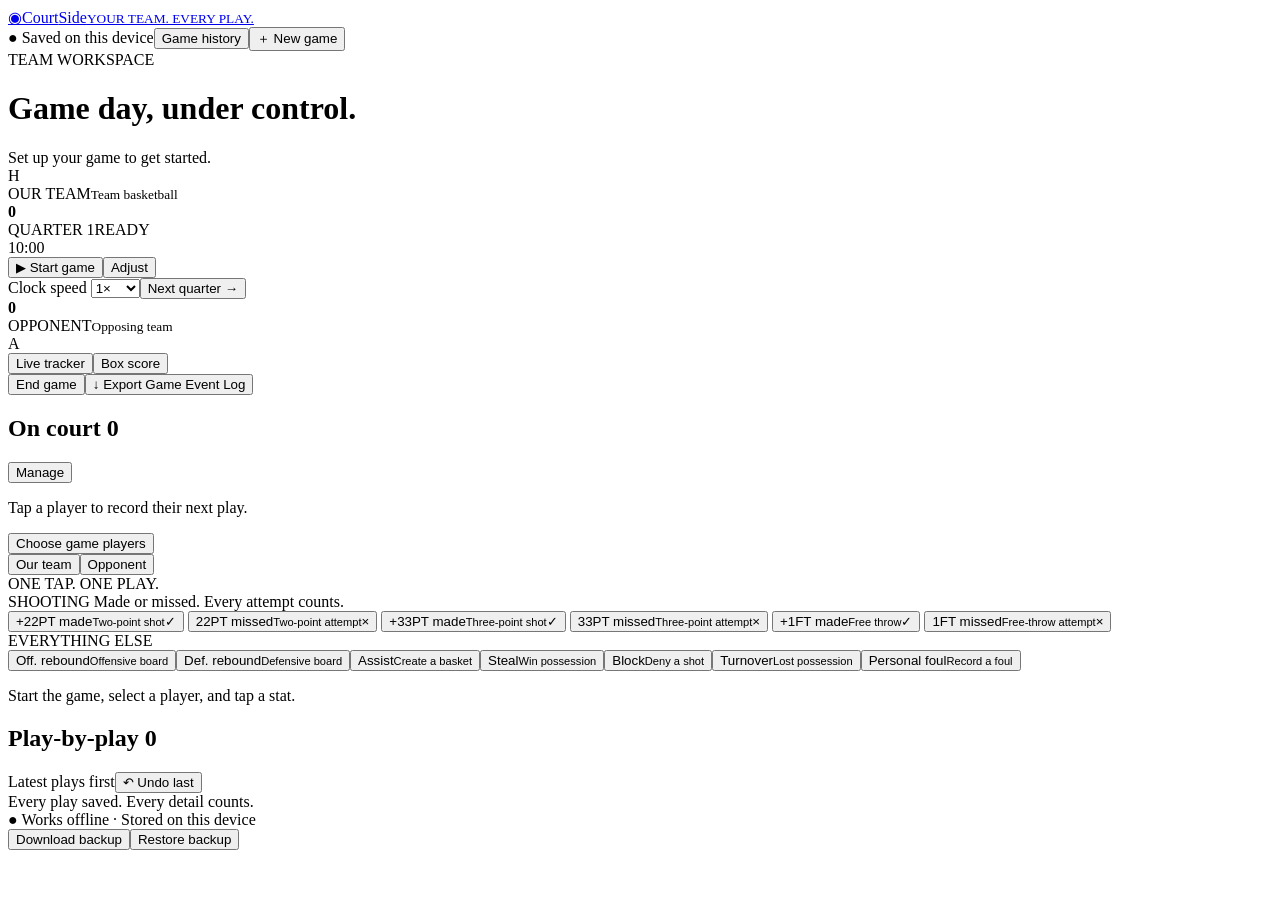
<file: src/template.html>
<!DOCTYPE html>
<html lang="en">
<head>
  <meta charset="UTF-8">
  <meta name="viewport" content="width=device-width, initial-scale=1, viewport-fit=cover, interactive-widget=resizes-content">
  <meta name="color-scheme" content="light">
  <meta name="theme-color" content="#f4f6fa">
  <title>CourtSide · Team Scorekeeper</title>
  <style>/* INLINE_STYLES */</style>
</head>
<body>
  <div class="app-shell">
    <header class="topbar">
      <a class="brand" href="#" aria-label="CourtSide home"><span class="brand-ball" aria-hidden="true">◉</span><span>Court<span class="brand-light">Side</span><small>YOUR TEAM. EVERY PLAY.</small></span></a>
      <div class="topbar-right"><span id="save-status" class="save-status">● Saved on this device</span><button id="history-button" class="button subtle">Game history</button><button id="new-game-button" class="button dark">＋ New game</button></div>
    </header>
    <nav id="hosted-nav" class="hosted-nav" aria-label="Website navigation" hidden><a id="statistics-link" href="index.html">← Back to statistics</a><span aria-current="page">Scorekeeper</span><a id="staff-admin-link" href="admin.html">Admin</a></nav>
    <div id="storage-warning" class="warning" role="alert" hidden></div>
    <p id="roster-sync-status" class="panel-hint" role="status" aria-live="polite" hidden></p>
    <main>
      <div class="page-heading"><div><div class="eyebrow">TEAM WORKSPACE</div><h1>Game day, under control.</h1></div><div id="game-meta" class="game-meta">Set up your game to get started.</div></div>
      <section class="scoreboard" aria-label="Scoreboard and game clock">
        <div class="team home-team"><span class="team-badge">H</span><div class="team-title">OUR TEAM<small>Team basketball</small></div><strong id="home-score" class="score">0</strong></div>
        <div class="clock-panel"><div class="clock-caption"><span id="period-label">QUARTER 1</span><span id="clock-status" class="pill">READY</span></div><div id="clock-display" class="clock-display" role="timer" aria-label="Remaining game time">10:00</div><div class="clock-actions"><button id="clock-button" class="button clock-start">▶ Start game</button><button id="adjust-button" class="button clock-edit" aria-label="Adjust game clock">Adjust</button></div><label class="speed-control">Clock speed <select id="clock-speed"><option value="1">1×</option><option value="1.5">1.5×</option><option value="2">2×</option><option value="4">4×</option></select></label><button id="period-button" class="text-button">Next quarter →</button></div>
        <div class="team away-team"><strong id="away-score" class="score">0</strong><div class="team-title"><span id="opponent-name">OPPONENT</span><small>Opposing team</small></div><span class="team-badge away">A</span></div>
      </section>
      <div class="workspace-bar"><div class="tabs" role="tablist" aria-label="Game views"><button id="live-tab" class="tab active" role="tab" aria-selected="true" aria-controls="live-view">Live tracker</button><button id="box-tab" class="tab" role="tab" aria-selected="false" aria-controls="box-view">Box score</button></div><div class="workspace-tools"><button id="upload-button" class="button subtle" hidden>Upload finished game</button><button id="finish-button" class="text-button">End game</button><button id="export-button" class="button export">↓ <span>Export Game Event Log</span></button></div></div>
      <section id="live-view" class="live-grid" role="tabpanel" aria-labelledby="live-tab">
        <aside class="panel roster-panel"><div class="panel-heading"><h2>On court <span id="roster-count" class="count">0</span></h2><button id="roster-button" class="text-button">Manage</button></div><p class="panel-hint">Tap a player to record their next play.</p><button id="lineup-button" class="button subtle full">Choose game players</button><div id="roster-list" class="roster-list"></div></aside>
        <section class="panel actions-panel" aria-label="Record basketball stats"><div class="action-top"><div class="segmented" aria-label="Team to record"><button id="home-side" class="active" aria-pressed="true">Our team</button><button id="away-side" aria-pressed="false">Opponent</button></div><span class="tiny-note">ONE TAP. ONE PLAY.</span></div><div id="selected-player" class="selected-player"></div><div class="section-label">SHOOTING <span>Made or missed. Every attempt counts.</span></div><div class="shot-grid">
          <button class="stat-button made" data-stat="2PT_MADE"><span class="stat-symbol">+2</span><span>2PT made<small>Two-point shot</small></span><span class="stat-mark">✓</span></button>
          <button class="stat-button missed" data-stat="2PT_MISSED"><span class="stat-symbol">2</span><span>2PT missed<small>Two-point attempt</small></span><span class="stat-mark">×</span></button>
          <button class="stat-button made" data-stat="3PT_MADE"><span class="stat-symbol">+3</span><span>3PT made<small>Three-point shot</small></span><span class="stat-mark">✓</span></button>
          <button class="stat-button missed" data-stat="3PT_MISSED"><span class="stat-symbol">3</span><span>3PT missed<small>Three-point attempt</small></span><span class="stat-mark">×</span></button>
          <button class="stat-button made" data-stat="FT_MADE"><span class="stat-symbol">+1</span><span>FT made<small>Free throw</small></span><span class="stat-mark">✓</span></button>
          <button class="stat-button missed" data-stat="FT_MISSED"><span class="stat-symbol">1</span><span>FT missed<small>Free-throw attempt</small></span><span class="stat-mark">×</span></button>
        </div><div class="section-label other-label">EVERYTHING ELSE</div><div class="other-grid"><button class="stat-button neutral" data-stat="OFF_REBOUND">Off. rebound<small>Offensive board</small></button><button class="stat-button neutral" data-stat="DEF_REBOUND">Def. rebound<small>Defensive board</small></button><button class="stat-button neutral" data-stat="ASSIST">Assist<small>Create a basket</small></button><button class="stat-button neutral" data-stat="STEAL">Steal<small>Win possession</small></button><button class="stat-button neutral" data-stat="BLOCK">Block<small>Deny a shot</small></button><button class="stat-button danger" data-stat="TURNOVER">Turnover<small>Lost possession</small></button><button class="stat-button danger foul" data-stat="FOUL">Personal foul<small>Record a foul</small></button></div><p id="recording-hint" class="recording-hint">Start the game, select a player, and tap a stat.</p></section>
        <aside class="panel events-panel"><div class="panel-heading"><h2>Play-by-play <span id="event-count" class="count">0</span></h2><span class="live-dot" aria-hidden="true"></span></div><div class="feed-tools"><span>Latest plays first</span><button id="undo-button" class="text-button">↶ Undo last</button></div><div id="event-list" class="event-list" aria-label="Game events"></div><div class="feed-footer">Every play saved. Every detail counts.</div></aside>
      </section>
      <section id="box-view" class="panel box-panel" role="tabpanel" aria-labelledby="box-tab" hidden><div class="panel-heading"><div><h2>Team box score</h2><p class="panel-hint">Calculated from active events. Voided plays are excluded.</p></div><button id="participation-export-button" class="button export">Export participation CSV</button></div><div id="box-table" class="table-scroll"></div><p id="participation-note" class="panel-hint"></p><p class="panel-hint">Participation includes the designated bench and minutes. Import it separately from the event log. All guests export under Guest Player.</p></section>
      <footer class="footer"><span><span class="offline-dot">●</span> Works offline · Stored on this device</span><div><button id="recovery-button" class="text-button" hidden>Download original recovery data</button><button id="backup-button" class="text-button">Download backup</button><button id="restore-button" class="text-button">Restore backup</button></div></footer>
    </main>
  </div>
  <div id="action-confirmation" class="action-confirmation" role="status" aria-live="polite" aria-atomic="true"></div>
  <div id="toast" class="toast" role="status" aria-live="polite" hidden></div>
  <dialog id="setup-dialog"><form id="setup-form"><div class="dialog-heading"><div><div class="eyebrow">LET’S PLAY</div><h2>Set up your game</h2></div><button type="button" class="close-button" data-close aria-label="Close">×</button></div><p class="dialog-description">Your roster is ready. Just add the game details.</p><label>Opponent<input id="setup-opponent" name="opponent" required maxlength="100" placeholder="e.g. Northside Hawks" autocomplete="off"></label><label>Game date<input id="setup-date" type="date" required></label><label>Game category<select id="setup-category" required><option value="friendly">Friendly</option><option value="official">Official</option></select></label><div class="form-row"><label>Quarter length (min)<input id="setup-minutes" type="number" min="1" max="99" step="1" value="10" required></label><label>Overtime length (min)<input id="setup-ot" type="number" min="1" max="99" step="1" value="5" required></label></div><p class="form-note">Four regular quarters, then overtime as needed. Previous games stay in Game history.</p><button class="button dark full" type="submit">Create game →</button></form></dialog>
  <dialog id="clock-dialog"><form id="clock-form"><div class="dialog-heading"><h2>Adjust game clock</h2><button type="button" class="close-button" data-close aria-label="Close">×</button></div><p class="dialog-description">Match the official scoreboard. Earlier events keep their recorded times.</p><label>Time remaining (MM:SS)<input id="clock-input" type="text" inputmode="decimal" pattern="[0-9]{1,2}:[0-5][0-9]" placeholder="06:31" required></label><button class="button dark full" type="submit">Set time</button></form></dialog>
  <dialog id="roster-dialog"><div class="dialog-heading"><div><div class="eyebrow">OUR TEAM</div><h2>Manage roster</h2></div><button class="close-button" data-close aria-label="Close">×</button></div><p class="dialog-description">Player IDs stay the same when names or jersey numbers change. Roster changes update games that have not started. Started games keep their original players and recorded stats.</p><div class="form-actions"><button id="roster-import-button" class="button subtle">Import roster CSV</button><button id="server-roster-button" class="button subtle" hidden>Download shared roster</button><button id="roster-export-button" class="button subtle">Export roster CSV</button></div><p class="form-note">CSV: player_id, player_name, jersey_number, enrollment_year, status_override. Export includes permanent IDs for database import.</p><form id="player-form"><input id="editing-player" type="hidden"><div class="form-row player-form-row"><label>Player name<input id="player-name" required maxlength="100" placeholder="Name"></label><label>Jersey #<input id="player-number" type="number" min="0" max="99" step="1" required placeholder="7"></label></div><div class="form-row"><label>Enrollment year<input id="player-year" type="number" min="1900" max="9995" step="1" placeholder="Unknown"></label><label>Status override<select id="player-status"><option value="">Automatic</option><option value="Astudent">Astudent</option><option value="graduated">graduated</option></select></label></div><p class="form-note">Automatic graduation: September 1, four years after enrollment. All statuses can play. Before tip-off, use Choose game players to select newly added teammates.</p><div class="form-actions"><button id="save-player" class="button dark" type="submit">Add player</button><button id="cancel-edit" class="button subtle" type="button" hidden>Cancel edit</button></div></form><div id="manage-list" class="manage-list"></div></dialog>
  <dialog id="history-dialog"><div class="dialog-heading"><div><div class="eyebrow">THE SEASON SO FAR</div><h2>Game history</h2></div><button class="close-button" data-close aria-label="Close">×</button></div><p class="dialog-description">Open a game to review its plays, export data, or continue recording.</p><div id="history-list" class="history-list"></div></dialog>
  <dialog id="confirm-dialog"><div class="dialog-heading"><h2 id="confirm-title">Confirm</h2><button class="close-button" data-close aria-label="Close">×</button></div><p id="confirm-text" class="dialog-description"></p><div class="confirm-actions"><button class="button subtle" data-close>Cancel</button><button id="confirm-yes" class="button dark">Continue</button></div></dialog>
  <dialog id="lineup-dialog"><div class="dialog-heading"><h2 id="lineup-title">Choose squad and starters</h2><button class="close-button" data-close aria-label="Cancel player selection">×</button></div><p id="lineup-description" class="dialog-description"></p><p id="lineup-count" class="form-note" aria-live="polite"></p><div id="squad-list"></div><form id="guest-form"><h3>Add a guest for this game</h3><p class="panel-hint">Individual guests stay on this device. Their database stats combine as Guest Player.</p><div class="form-row player-form-row"><label>Guest name<input id="guest-name" required maxlength="100"></label><label>Jersey #<input id="guest-number" type="number" min="0" max="99" step="1" required></label></div><button id="add-guest" class="button subtle" type="submit">Add guest</button></form><div class="lineup-actions"><button class="button subtle" data-close>Cancel</button><button id="lineup-confirm" class="button dark">Confirm five</button></div></dialog>
  <input id="roster-file" type="file" accept=".csv,text/csv" hidden>
  <input id="restore-file" type="file" accept=".json,application/json" hidden>
  <dialog id="upload-dialog"><form id="upload-form"><h2>Upload finished game</h2><p id="upload-status" class="dialog-description" role="status"></p><label class="coverage-choice"><input id="upload-complete" type="checkbox"> Full statistics recorded for both teams (including misses, rebounds and turnovers)</label><p class="form-note">Enables estimated pace and efficiency. Leave unchecked if recording was incomplete.</p><label>Scorekeeper PIN<input id="upload-pin" type="password" inputmode="numeric" autocomplete="off" maxlength="64" required></label><div class="actions"><button id="upload-submit" type="submit" class="button dark">Upload game</button><button type="button" class="button subtle" data-close>Close</button></div></form></dialog>
  <dialog id="correction-dialog"><form id="correction-form"><div class="dialog-heading"><h2>Correct statistical action</h2><button type="button" class="close-button" data-close aria-label="Close">×</button></div><p id="correction-time" class="dialog-description"></p><label>Team<select id="correction-side"><option value="HOME">Our team</option><option value="AWAY">Opponent</option></select></label><label>Player<select id="correction-player"></select></label><label>Action<select id="correction-type"></select></label><label><input type="checkbox" id="correction-delete"> Delete this action</label><h3>Related actions</h3><p class="form-note">Select related actions to delete together, or link an assist to this made basket. Nearby events are suggestions only. Resolve other details by opening their event.</p><div id="correction-related"></div><label><input type="checkbox" id="correction-unlink"> Remove existing links involving this action</label><p id="correction-error" role="alert"></p><div class="actions"><button class="button dark" type="submit">Save correction</button><button id="correction-restore" class="button subtle" type="button">Restore deletion group</button><button class="button subtle" type="button" data-close>Cancel</button></div></form></dialog>
  <script>/* INLINE_SCRIPTS */</script>
</body>
</html>
</file>
